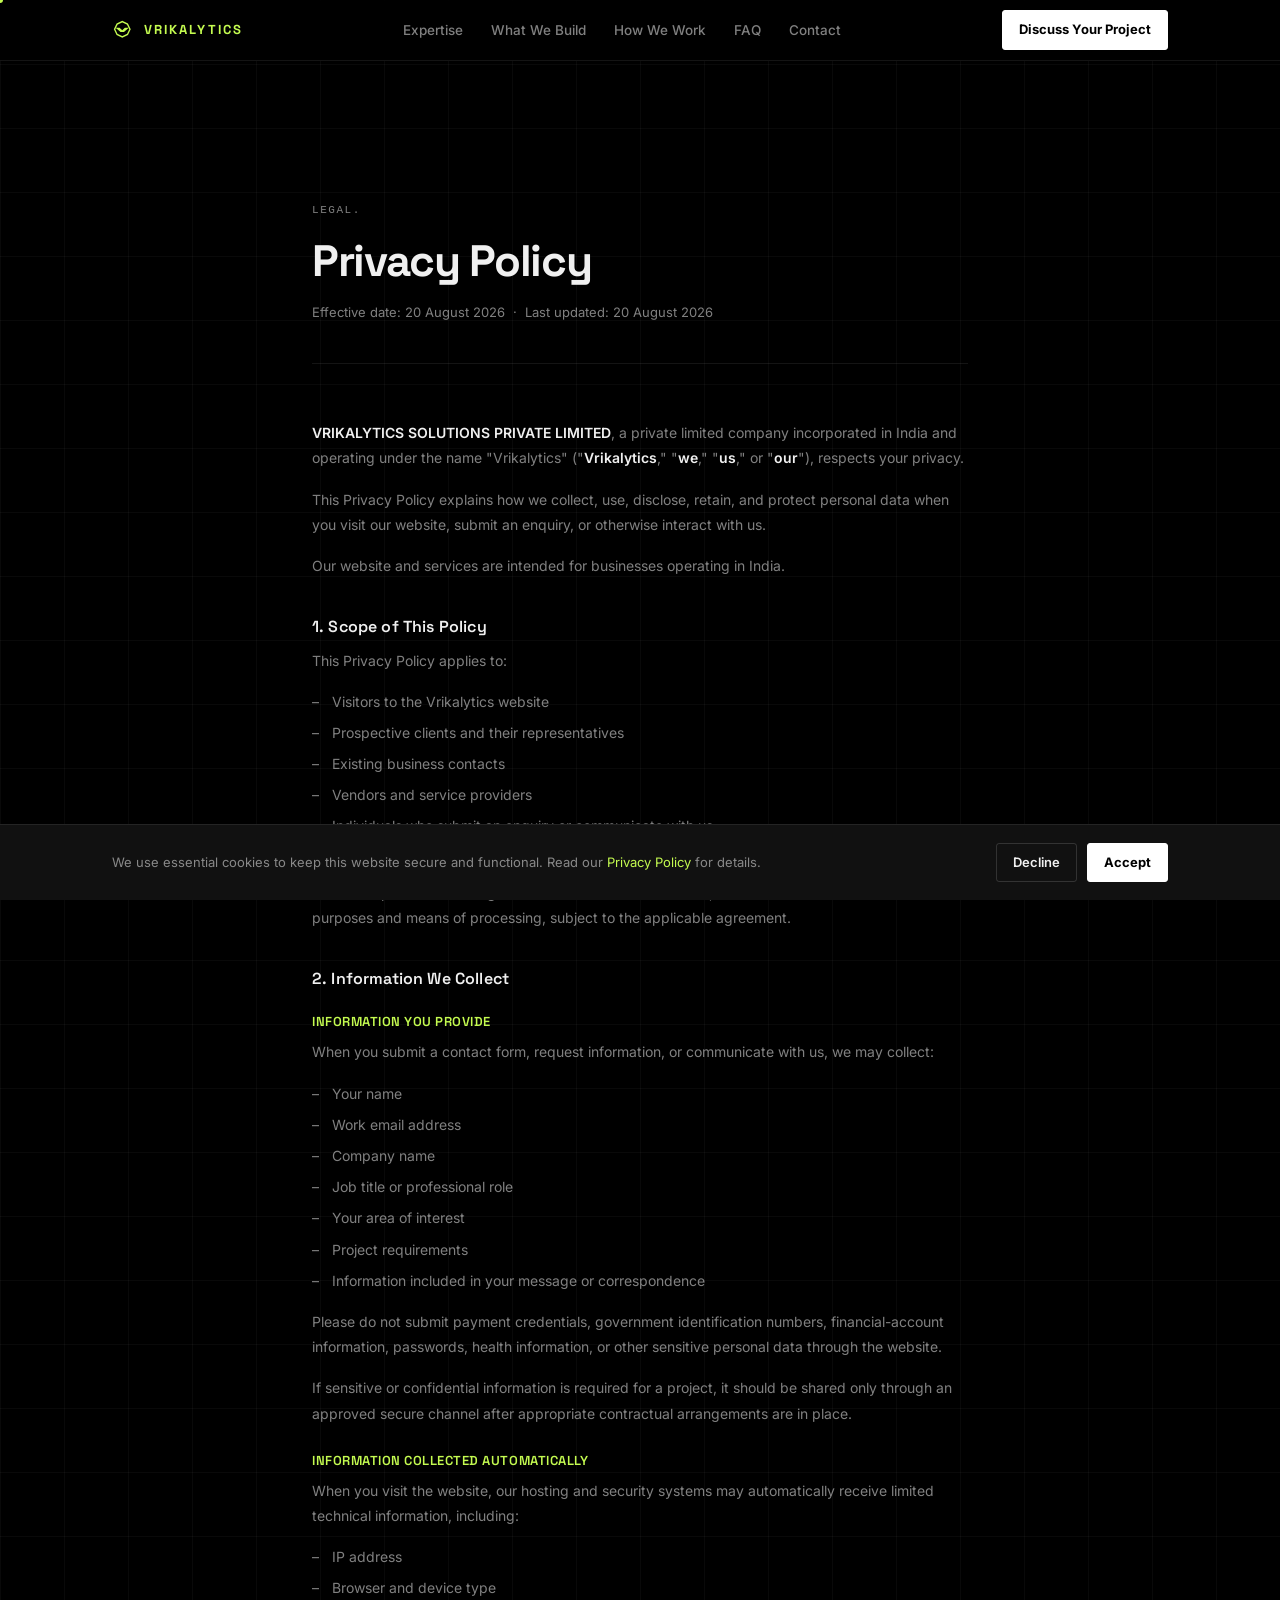
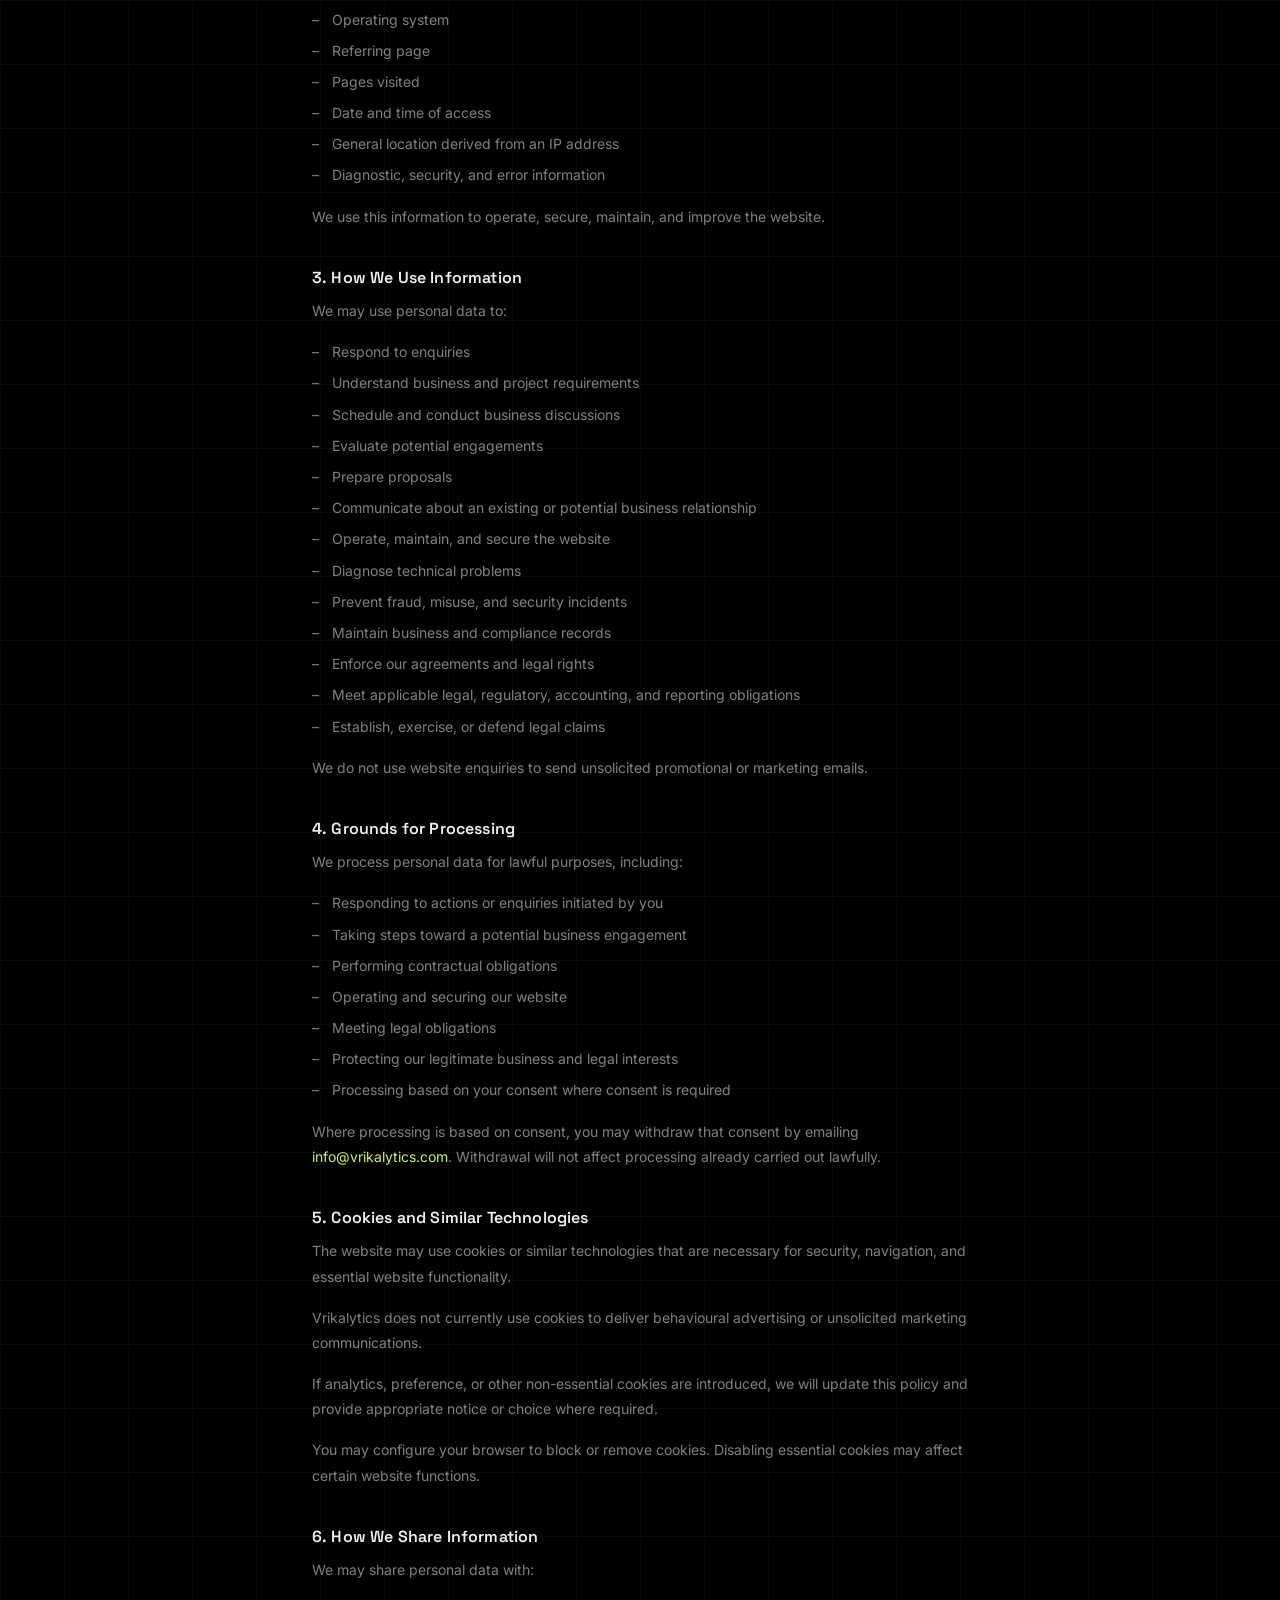
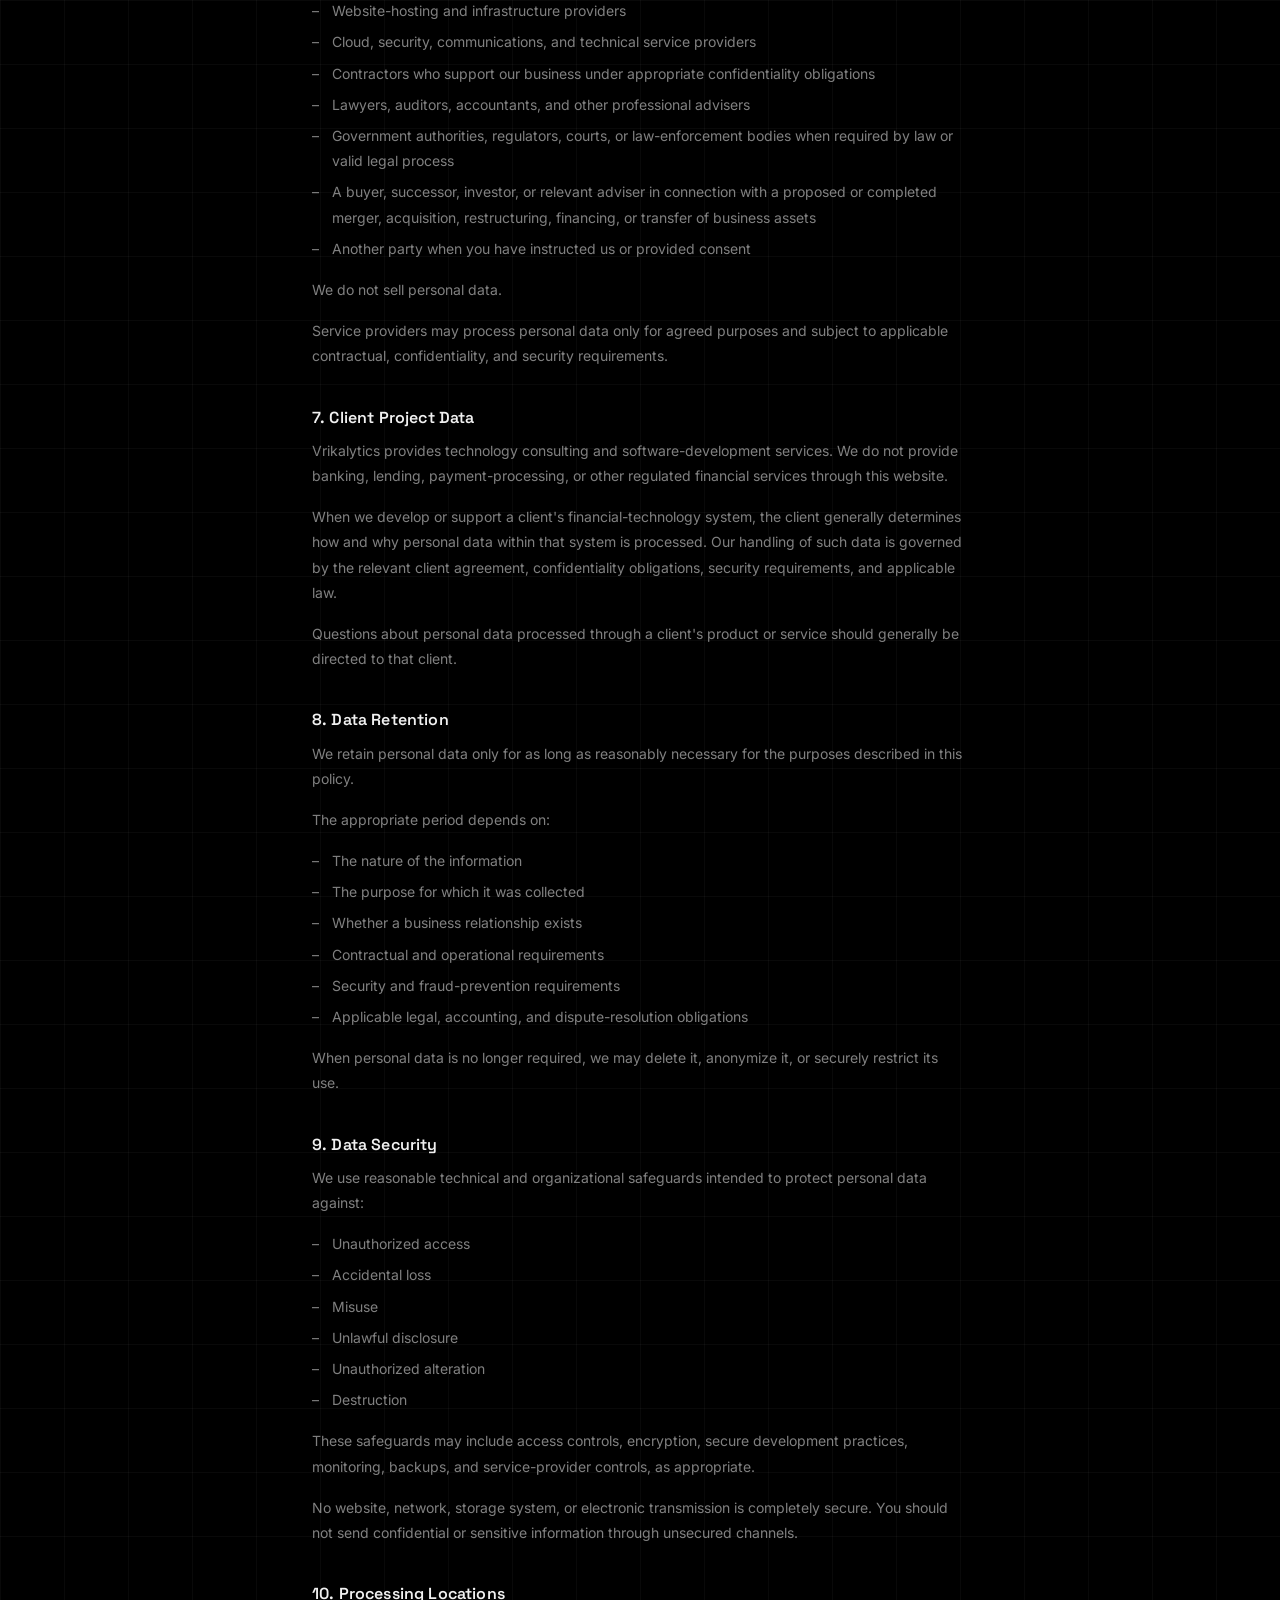
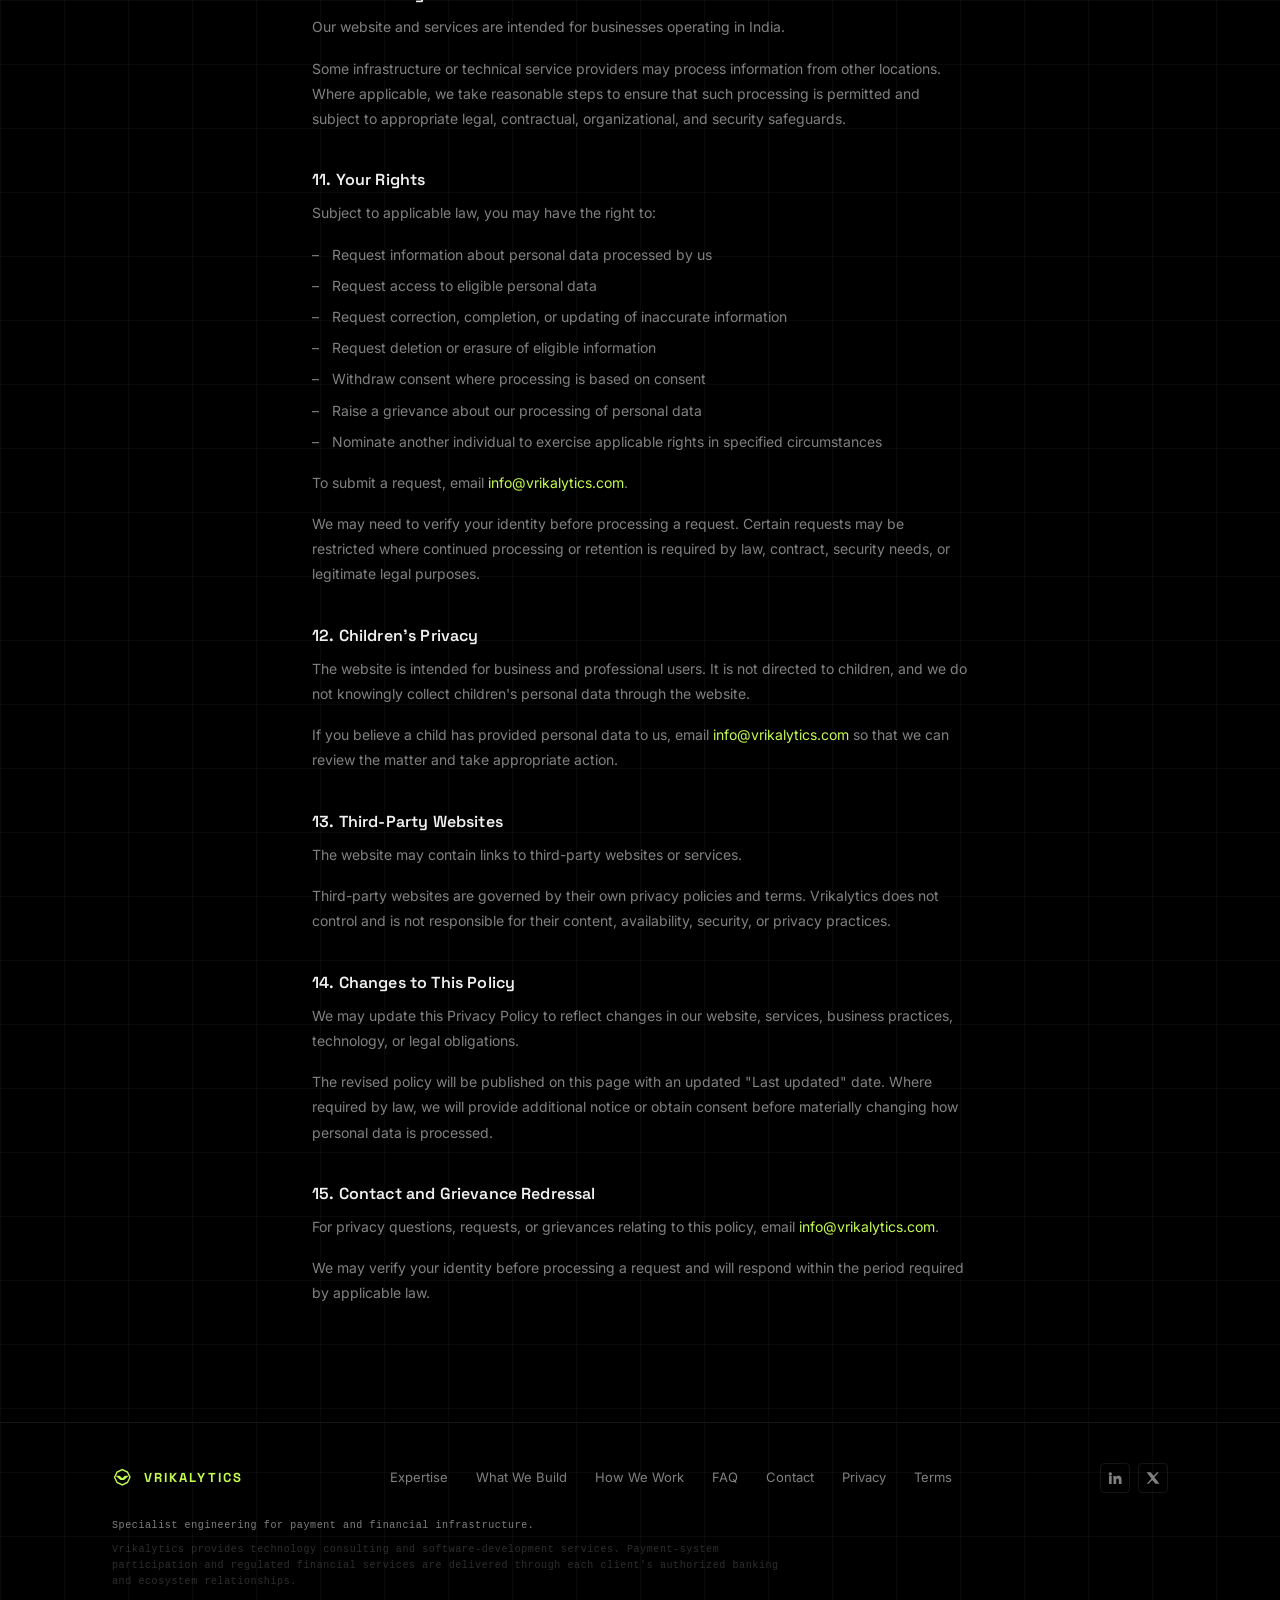
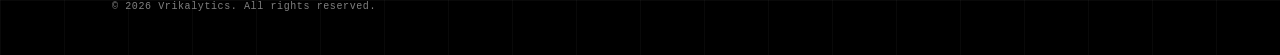
<file: privacy.html>
<!DOCTYPE html>
<html lang="en">
<head>
  <meta charset="UTF-8" />
  <meta name="viewport" content="width=device-width, initial-scale=1.0" />
  <title>Privacy Policy — Vrikalytics</title>
  <meta name="description" content="Privacy Policy for Vrikalytics — how we collect, use, disclose, and protect personal data." />
  <link rel="canonical" href="https://vrikalytics.com/privacy.html" />
  <link rel="preconnect" href="https://fonts.googleapis.com">
  <link rel="preconnect" href="https://fonts.gstatic.com" crossorigin>
  <link href="https://fonts.googleapis.com/css2?family=Inter:wght@400;500;600&family=Space+Grotesk:wght@600;700&display=swap" rel="stylesheet">
  <link rel="icon" type="image/svg+xml" href="assets/favicon.svg" />
  <link rel="stylesheet" href="css/styles.css" />
</head>
<body>

  <!-- Scroll progress -->
  <div class="scroll-progress" id="scrollProgress" aria-hidden="true"></div>

  <!-- Navbar -->
  <header class="navbar is-scrolled" id="navbar">
    <div class="container navbar__inner">
      <a href="index.html" class="navbar__logo">
        <svg class="navbar__mark" viewBox="10 10 12 12" fill="none" xmlns="http://www.w3.org/2000/svg" aria-hidden="true"><path d="M18.4404 12.7734L19.8037 15.6074L18.4404 18.4404L15.6074 19.8037L12.7734 18.4404L11.4102 15.6074L12.7734 12.7734L15.6074 11.4102L18.4404 12.7734Z" stroke="#C4FB50" stroke-width="0.74"/><path d="M16.2533 17.0631L16.2513 17.0631L14.9591 17.0628C14.8815 17.0641 14.783 17.0732 14.7003 17.0622L14.6964 17.0622L14.6964 17.0612C14.6526 17.0533 14.6151 17.0396 14.5854 17.024L14.5183 16.9792L14.5163 16.9773L12.115 14.9167L11.9208 14.75L12.1767 14.7497L13.8498 14.7496C13.8695 14.7493 13.8909 14.7487 13.9123 14.7486C14.0213 14.7482 14.1573 14.7644 14.2636 14.8493L14.2695 14.8541L15.5926 16.0816L16.8744 14.8553L16.8782 14.8514C16.9759 14.768 17.1029 14.7493 17.2057 14.7493L17.2926 14.7498L18.9657 14.7498L19.2167 14.7496L19.028 14.9158L16.6913 16.9758L16.6904 16.9768C16.6531 17.0086 16.5896 17.0449 16.5013 17.0619L16.5003 17.062C16.4564 17.0701 16.4114 17.0687 16.3725 17.067C16.3306 17.0651 16.2941 17.0624 16.2533 17.0631Z" fill="#C4FB50"/></svg>
        Vrikalytics
      </a>

      <nav class="navbar__nav" id="navMenu">
        <a href="index.html#expertise">Expertise</a>
        <a href="index.html#capabilities">What We Build</a>
        <a href="index.html#approach">How We Work</a>
        <a href="index.html#faq">FAQ</a>
        <a href="index.html#contact">Contact</a>
      </nav>

      <div class="navbar__actions">
        <a href="index.html#contact" class="btn btn--primary btn--sm">Discuss Your Project</a>
        <button class="navbar__toggle" id="navToggle" aria-label="Toggle menu" aria-expanded="false">
          <span></span><span></span><span></span>
        </button>
      </div>
    </div>
  </header>

  <main>
    <section class="legal">
      <div class="container legal__inner">
        <header class="legal__header">
          <p class="section-label">Legal.</p>
          <h1>Privacy Policy</h1>
          <p class="legal__meta">Effective date: 20 August 2026 &nbsp;·&nbsp; Last updated: 20 August 2026</p>
        </header>

        <div class="legal__body">

          <p><strong>VRIKALYTICS SOLUTIONS PRIVATE LIMITED</strong>, a private limited company incorporated in India and operating under the name "Vrikalytics" ("<strong>Vrikalytics</strong>," "<strong>we</strong>," "<strong>us</strong>," or "<strong>our</strong>"), respects your privacy.</p>
          <p>This Privacy Policy explains how we collect, use, disclose, retain, and protect personal data when you visit our website, submit an enquiry, or otherwise interact with us.</p>
          <p>Our website and services are intended for businesses operating in India.</p>

          <h2>1. Scope of This Policy</h2>
          <p>This Privacy Policy applies to:</p>
          <ul>
            <li>Visitors to the Vrikalytics website</li>
            <li>Prospective clients and their representatives</li>
            <li>Existing business contacts</li>
            <li>Vendors and service providers</li>
            <li>Individuals who submit an enquiry or communicate with us</li>
          </ul>
          <p>This policy does not govern personal data that Vrikalytics processes solely on behalf of a client under a separate service agreement. In those circumstances, the relevant client determines the purposes and means of processing, subject to the applicable agreement.</p>

          <h2>2. Information We Collect</h2>

          <h3>Information you provide</h3>
          <p>When you submit a contact form, request information, or communicate with us, we may collect:</p>
          <ul>
            <li>Your name</li>
            <li>Work email address</li>
            <li>Company name</li>
            <li>Job title or professional role</li>
            <li>Your area of interest</li>
            <li>Project requirements</li>
            <li>Information included in your message or correspondence</li>
          </ul>
          <p>Please do not submit payment credentials, government identification numbers, financial-account information, passwords, health information, or other sensitive personal data through the website.</p>
          <p>If sensitive or confidential information is required for a project, it should be shared only through an approved secure channel after appropriate contractual arrangements are in place.</p>

          <h3>Information collected automatically</h3>
          <p>When you visit the website, our hosting and security systems may automatically receive limited technical information, including:</p>
          <ul>
            <li>IP address</li>
            <li>Browser and device type</li>
            <li>Operating system</li>
            <li>Referring page</li>
            <li>Pages visited</li>
            <li>Date and time of access</li>
            <li>General location derived from an IP address</li>
            <li>Diagnostic, security, and error information</li>
          </ul>
          <p>We use this information to operate, secure, maintain, and improve the website.</p>

          <h2>3. How We Use Information</h2>
          <p>We may use personal data to:</p>
          <ul>
            <li>Respond to enquiries</li>
            <li>Understand business and project requirements</li>
            <li>Schedule and conduct business discussions</li>
            <li>Evaluate potential engagements</li>
            <li>Prepare proposals</li>
            <li>Communicate about an existing or potential business relationship</li>
            <li>Operate, maintain, and secure the website</li>
            <li>Diagnose technical problems</li>
            <li>Prevent fraud, misuse, and security incidents</li>
            <li>Maintain business and compliance records</li>
            <li>Enforce our agreements and legal rights</li>
            <li>Meet applicable legal, regulatory, accounting, and reporting obligations</li>
            <li>Establish, exercise, or defend legal claims</li>
          </ul>
          <p>We do not use website enquiries to send unsolicited promotional or marketing emails.</p>

          <h2>4. Grounds for Processing</h2>
          <p>We process personal data for lawful purposes, including:</p>
          <ul>
            <li>Responding to actions or enquiries initiated by you</li>
            <li>Taking steps toward a potential business engagement</li>
            <li>Performing contractual obligations</li>
            <li>Operating and securing our website</li>
            <li>Meeting legal obligations</li>
            <li>Protecting our legitimate business and legal interests</li>
            <li>Processing based on your consent where consent is required</li>
          </ul>
          <p>Where processing is based on consent, you may withdraw that consent by emailing <a href="mailto:info@vrikalytics.com">info@vrikalytics.com</a>. Withdrawal will not affect processing already carried out lawfully.</p>

          <h2>5. Cookies and Similar Technologies</h2>
          <p>The website may use cookies or similar technologies that are necessary for security, navigation, and essential website functionality.</p>
          <p>Vrikalytics does not currently use cookies to deliver behavioural advertising or unsolicited marketing communications.</p>
          <p>If analytics, preference, or other non-essential cookies are introduced, we will update this policy and provide appropriate notice or choice where required.</p>
          <p>You may configure your browser to block or remove cookies. Disabling essential cookies may affect certain website functions.</p>

          <h2>6. How We Share Information</h2>
          <p>We may share personal data with:</p>
          <ul>
            <li>Website-hosting and infrastructure providers</li>
            <li>Cloud, security, communications, and technical service providers</li>
            <li>Contractors who support our business under appropriate confidentiality obligations</li>
            <li>Lawyers, auditors, accountants, and other professional advisers</li>
            <li>Government authorities, regulators, courts, or law-enforcement bodies when required by law or valid legal process</li>
            <li>A buyer, successor, investor, or relevant adviser in connection with a proposed or completed merger, acquisition, restructuring, financing, or transfer of business assets</li>
            <li>Another party when you have instructed us or provided consent</li>
          </ul>
          <p>We do not sell personal data.</p>
          <p>Service providers may process personal data only for agreed purposes and subject to applicable contractual, confidentiality, and security requirements.</p>

          <h2>7. Client Project Data</h2>
          <p>Vrikalytics provides technology consulting and software-development services. We do not provide banking, lending, payment-processing, or other regulated financial services through this website.</p>
          <p>When we develop or support a client's financial-technology system, the client generally determines how and why personal data within that system is processed. Our handling of such data is governed by the relevant client agreement, confidentiality obligations, security requirements, and applicable law.</p>
          <p>Questions about personal data processed through a client's product or service should generally be directed to that client.</p>

          <h2>8. Data Retention</h2>
          <p>We retain personal data only for as long as reasonably necessary for the purposes described in this policy.</p>
          <p>The appropriate period depends on:</p>
          <ul>
            <li>The nature of the information</li>
            <li>The purpose for which it was collected</li>
            <li>Whether a business relationship exists</li>
            <li>Contractual and operational requirements</li>
            <li>Security and fraud-prevention requirements</li>
            <li>Applicable legal, accounting, and dispute-resolution obligations</li>
          </ul>
          <p>When personal data is no longer required, we may delete it, anonymize it, or securely restrict its use.</p>

          <h2>9. Data Security</h2>
          <p>We use reasonable technical and organizational safeguards intended to protect personal data against:</p>
          <ul>
            <li>Unauthorized access</li>
            <li>Accidental loss</li>
            <li>Misuse</li>
            <li>Unlawful disclosure</li>
            <li>Unauthorized alteration</li>
            <li>Destruction</li>
          </ul>
          <p>These safeguards may include access controls, encryption, secure development practices, monitoring, backups, and service-provider controls, as appropriate.</p>
          <p>No website, network, storage system, or electronic transmission is completely secure. You should not send confidential or sensitive information through unsecured channels.</p>

          <h2>10. Processing Locations</h2>
          <p>Our website and services are intended for businesses operating in India.</p>
          <p>Some infrastructure or technical service providers may process information from other locations. Where applicable, we take reasonable steps to ensure that such processing is permitted and subject to appropriate legal, contractual, organizational, and security safeguards.</p>

          <h2>11. Your Rights</h2>
          <p>Subject to applicable law, you may have the right to:</p>
          <ul>
            <li>Request information about personal data processed by us</li>
            <li>Request access to eligible personal data</li>
            <li>Request correction, completion, or updating of inaccurate information</li>
            <li>Request deletion or erasure of eligible information</li>
            <li>Withdraw consent where processing is based on consent</li>
            <li>Raise a grievance about our processing of personal data</li>
            <li>Nominate another individual to exercise applicable rights in specified circumstances</li>
          </ul>
          <p>To submit a request, email <a href="mailto:info@vrikalytics.com">info@vrikalytics.com</a>.</p>
          <p>We may need to verify your identity before processing a request. Certain requests may be restricted where continued processing or retention is required by law, contract, security needs, or legitimate legal purposes.</p>

          <h2>12. Children's Privacy</h2>
          <p>The website is intended for business and professional users. It is not directed to children, and we do not knowingly collect children's personal data through the website.</p>
          <p>If you believe a child has provided personal data to us, email <a href="mailto:info@vrikalytics.com">info@vrikalytics.com</a> so that we can review the matter and take appropriate action.</p>

          <h2>13. Third-Party Websites</h2>
          <p>The website may contain links to third-party websites or services.</p>
          <p>Third-party websites are governed by their own privacy policies and terms. Vrikalytics does not control and is not responsible for their content, availability, security, or privacy practices.</p>

          <h2>14. Changes to This Policy</h2>
          <p>We may update this Privacy Policy to reflect changes in our website, services, business practices, technology, or legal obligations.</p>
          <p>The revised policy will be published on this page with an updated "Last updated" date. Where required by law, we will provide additional notice or obtain consent before materially changing how personal data is processed.</p>

          <h2>15. Contact and Grievance Redressal</h2>
          <p>For privacy questions, requests, or grievances relating to this policy, email <a href="mailto:info@vrikalytics.com">info@vrikalytics.com</a>.</p>
          <p>We may verify your identity before processing a request and will respond within the period required by applicable law.</p>

        </div>
      </div>
    </section>
  </main>

  <!-- Footer -->
  <footer class="footer">
    <div class="container footer__inner">
      <a href="index.html" class="navbar__logo">
        <svg class="navbar__mark" viewBox="10 10 12 12" fill="none" xmlns="http://www.w3.org/2000/svg" aria-hidden="true"><path d="M18.4404 12.7734L19.8037 15.6074L18.4404 18.4404L15.6074 19.8037L12.7734 18.4404L11.4102 15.6074L12.7734 12.7734L15.6074 11.4102L18.4404 12.7734Z" stroke="#C4FB50" stroke-width="0.74"/><path d="M16.2533 17.0631L16.2513 17.0631L14.9591 17.0628C14.8815 17.0641 14.783 17.0732 14.7003 17.0622L14.6964 17.0622L14.6964 17.0612C14.6526 17.0533 14.6151 17.0396 14.5854 17.024L14.5183 16.9792L14.5163 16.9773L12.115 14.9167L11.9208 14.75L12.1767 14.7497L13.8498 14.7496C13.8695 14.7493 13.8909 14.7487 13.9123 14.7486C14.0213 14.7482 14.1573 14.7644 14.2636 14.8493L14.2695 14.8541L15.5926 16.0816L16.8744 14.8553L16.8782 14.8514C16.9759 14.768 17.1029 14.7493 17.2057 14.7493L17.2926 14.7498L18.9657 14.7498L19.2167 14.7496L19.028 14.9158L16.6913 16.9758L16.6904 16.9768C16.6531 17.0086 16.5896 17.0449 16.5013 17.0619L16.5003 17.062C16.4564 17.0701 16.4114 17.0687 16.3725 17.067C16.3306 17.0651 16.2941 17.0624 16.2533 17.0631Z" fill="#C4FB50"/></svg>
        Vrikalytics
      </a>
      <nav class="footer__links">
        <a href="index.html#expertise">Expertise</a>
        <a href="index.html#capabilities">What We Build</a>
        <a href="index.html#approach">How We Work</a>
        <a href="index.html#faq">FAQ</a>
        <a href="index.html#contact">Contact</a>
        <a href="privacy.html">Privacy</a>
        <a href="terms.html">Terms</a>
      </nav>
      <div class="footer__social">
        <a href="#" aria-label="LinkedIn">
          <svg width="16" height="16" viewBox="0 0 24 24" fill="currentColor"><path d="M4.98 3.5a2.5 2.5 0 1 1 0 5 2.5 2.5 0 0 1 0-5zM3 9h4v12H3zM9.5 9h3.8v1.7h.1c.5-1 1.8-2 3.7-2 4 0 4.7 2.6 4.7 6V21h-4v-5.3c0-1.3 0-3-1.9-3s-2.1 1.4-2.1 2.9V21h-4z"/></svg>
        </a>
        <a href="#" aria-label="Twitter / X">
          <svg width="14" height="14" viewBox="0 0 24 24" fill="currentColor"><path d="M18.9 2H22l-7.6 8.7L23 22h-6.9l-5.4-6.6L4.4 22H1.3l8.1-9.3L1 2h7.1l4.9 6z"/></svg>
        </a>
      </div>
    </div>
    <div class="container footer__bottom">
      <p>Specialist engineering for payment and financial infrastructure.</p>
      <p class="footer__disclaimer">Vrikalytics provides technology consulting and software-development services. Payment-system participation and regulated financial services are delivered through each client's authorized banking and ecosystem relationships.</p>
      <p>&copy; <span id="year"></span> Vrikalytics. All rights reserved.</p>
    </div>
  </footer>

  <!-- Custom cursor -->
  <div id="cursor" aria-hidden="true">
    <div class="cursor__dot"></div>
    <div class="cursor__ring"></div>
  </div>

  <!-- Cookie consent banner -->
  <div class="cookie-banner" id="cookieBanner" role="region" aria-label="Cookie consent" aria-live="polite">
    <div class="container cookie-banner__inner">
      <p class="cookie-banner__text">We use essential cookies to keep this website secure and functional. Read our <a href="privacy.html">Privacy Policy</a> for details.</p>
      <div class="cookie-banner__actions">
        <button class="btn btn--ghost btn--sm" id="cookieDecline">Decline</button>
        <button class="btn btn--primary btn--sm" id="cookieAccept">Accept</button>
      </div>
    </div>
  </div>

  <script src="js/main.js"></script>
</body>
</html>
</file>
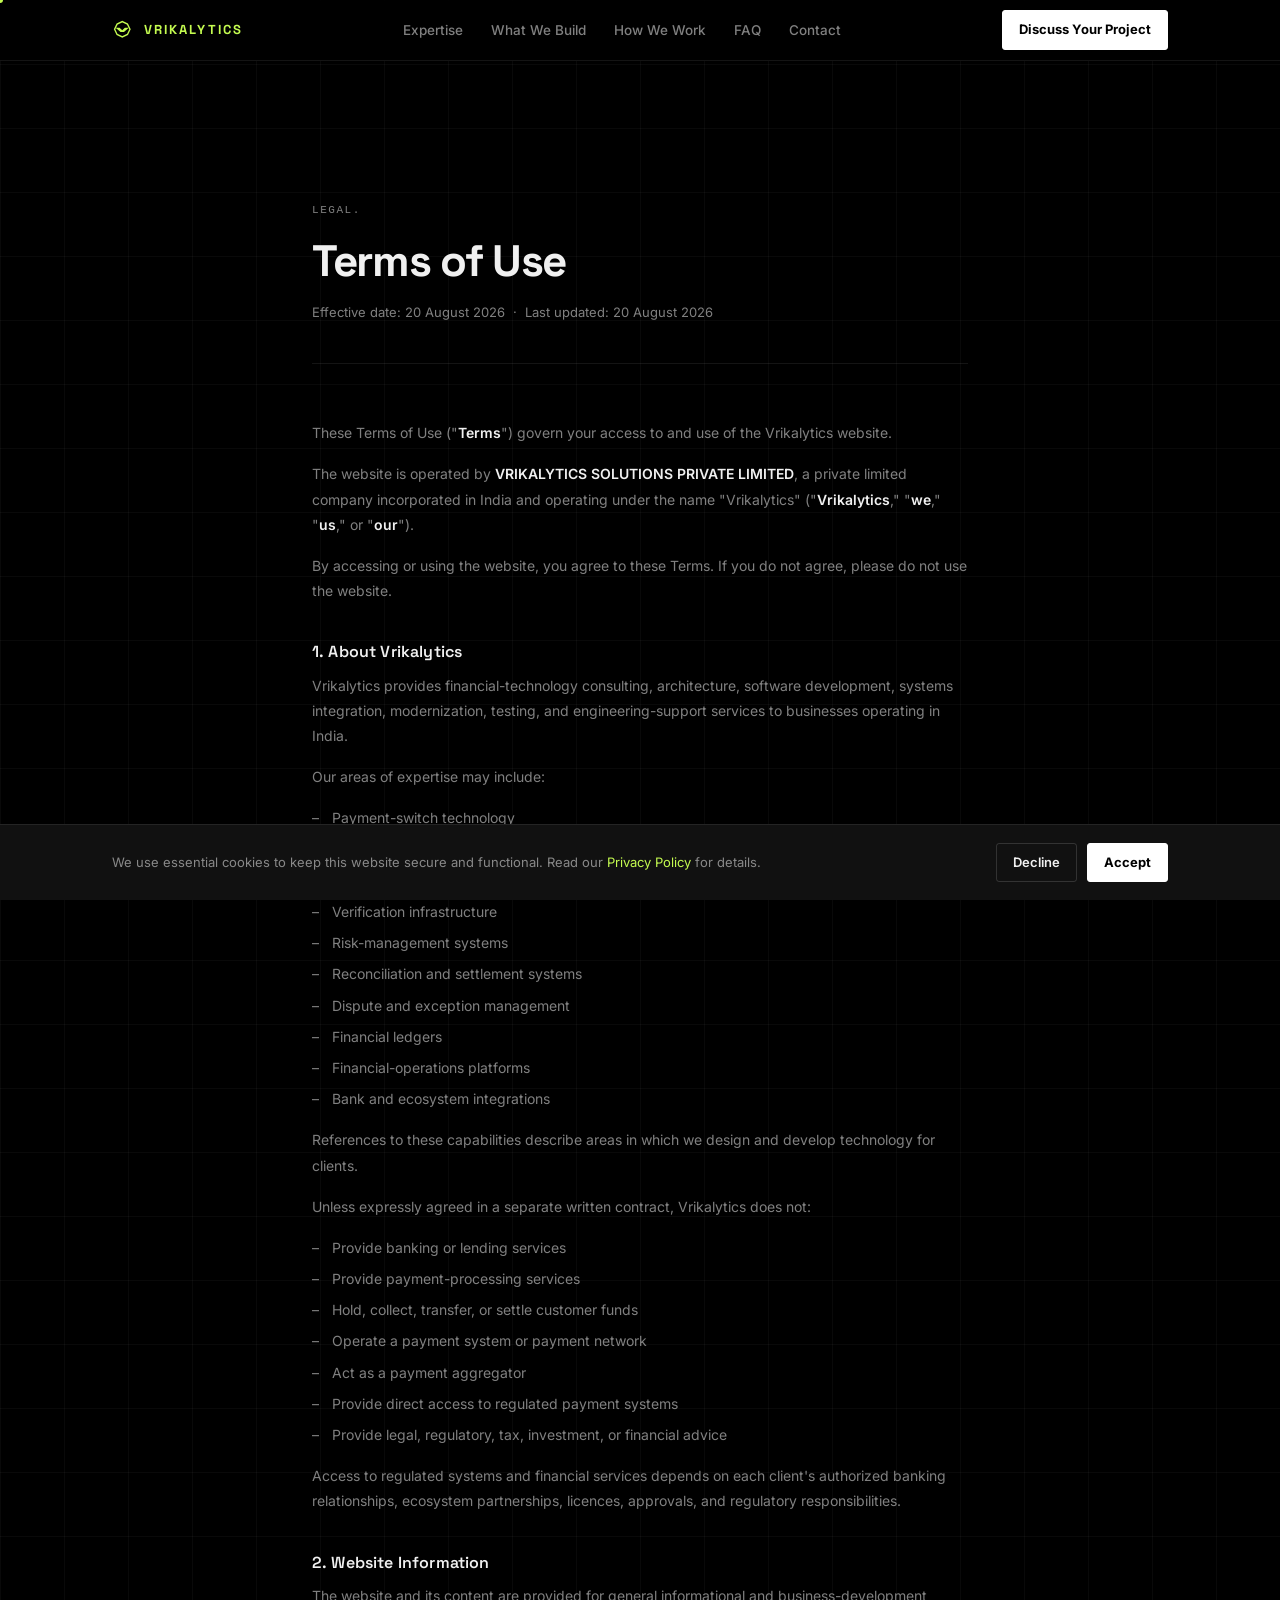
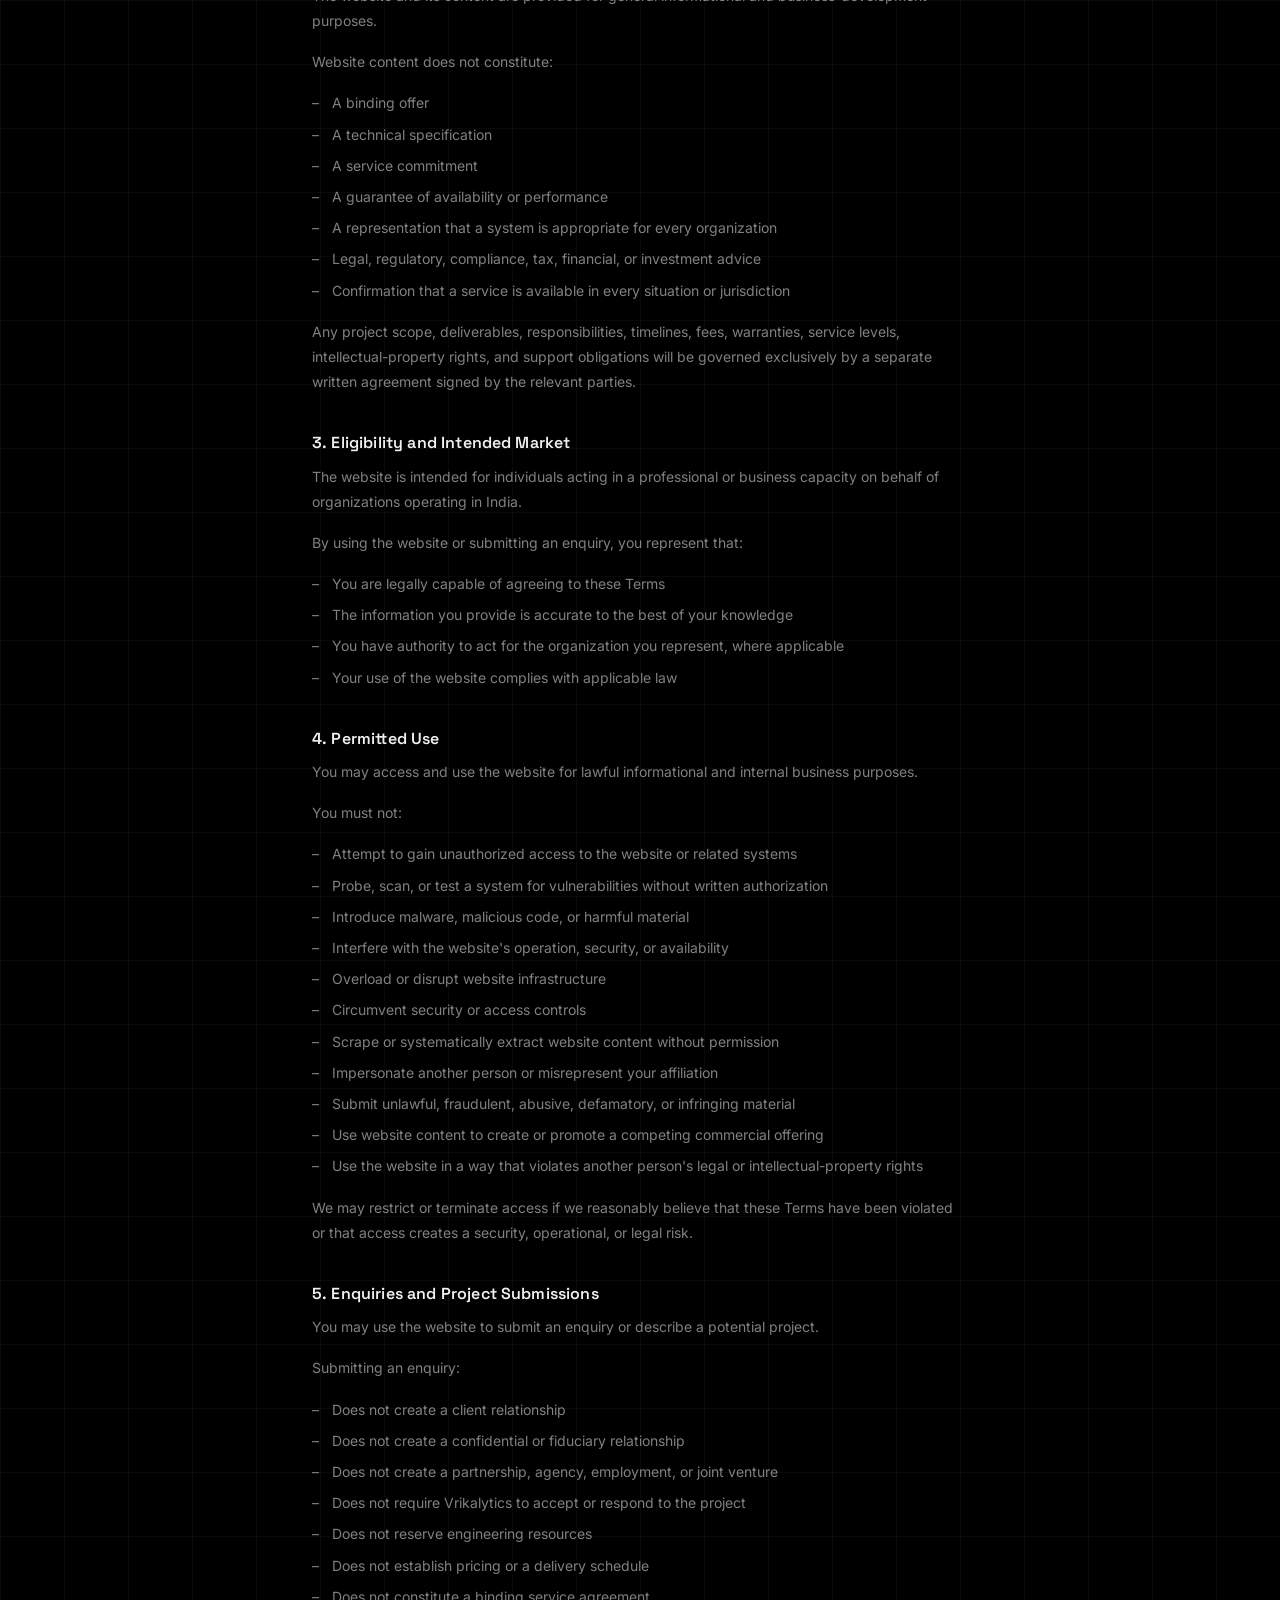
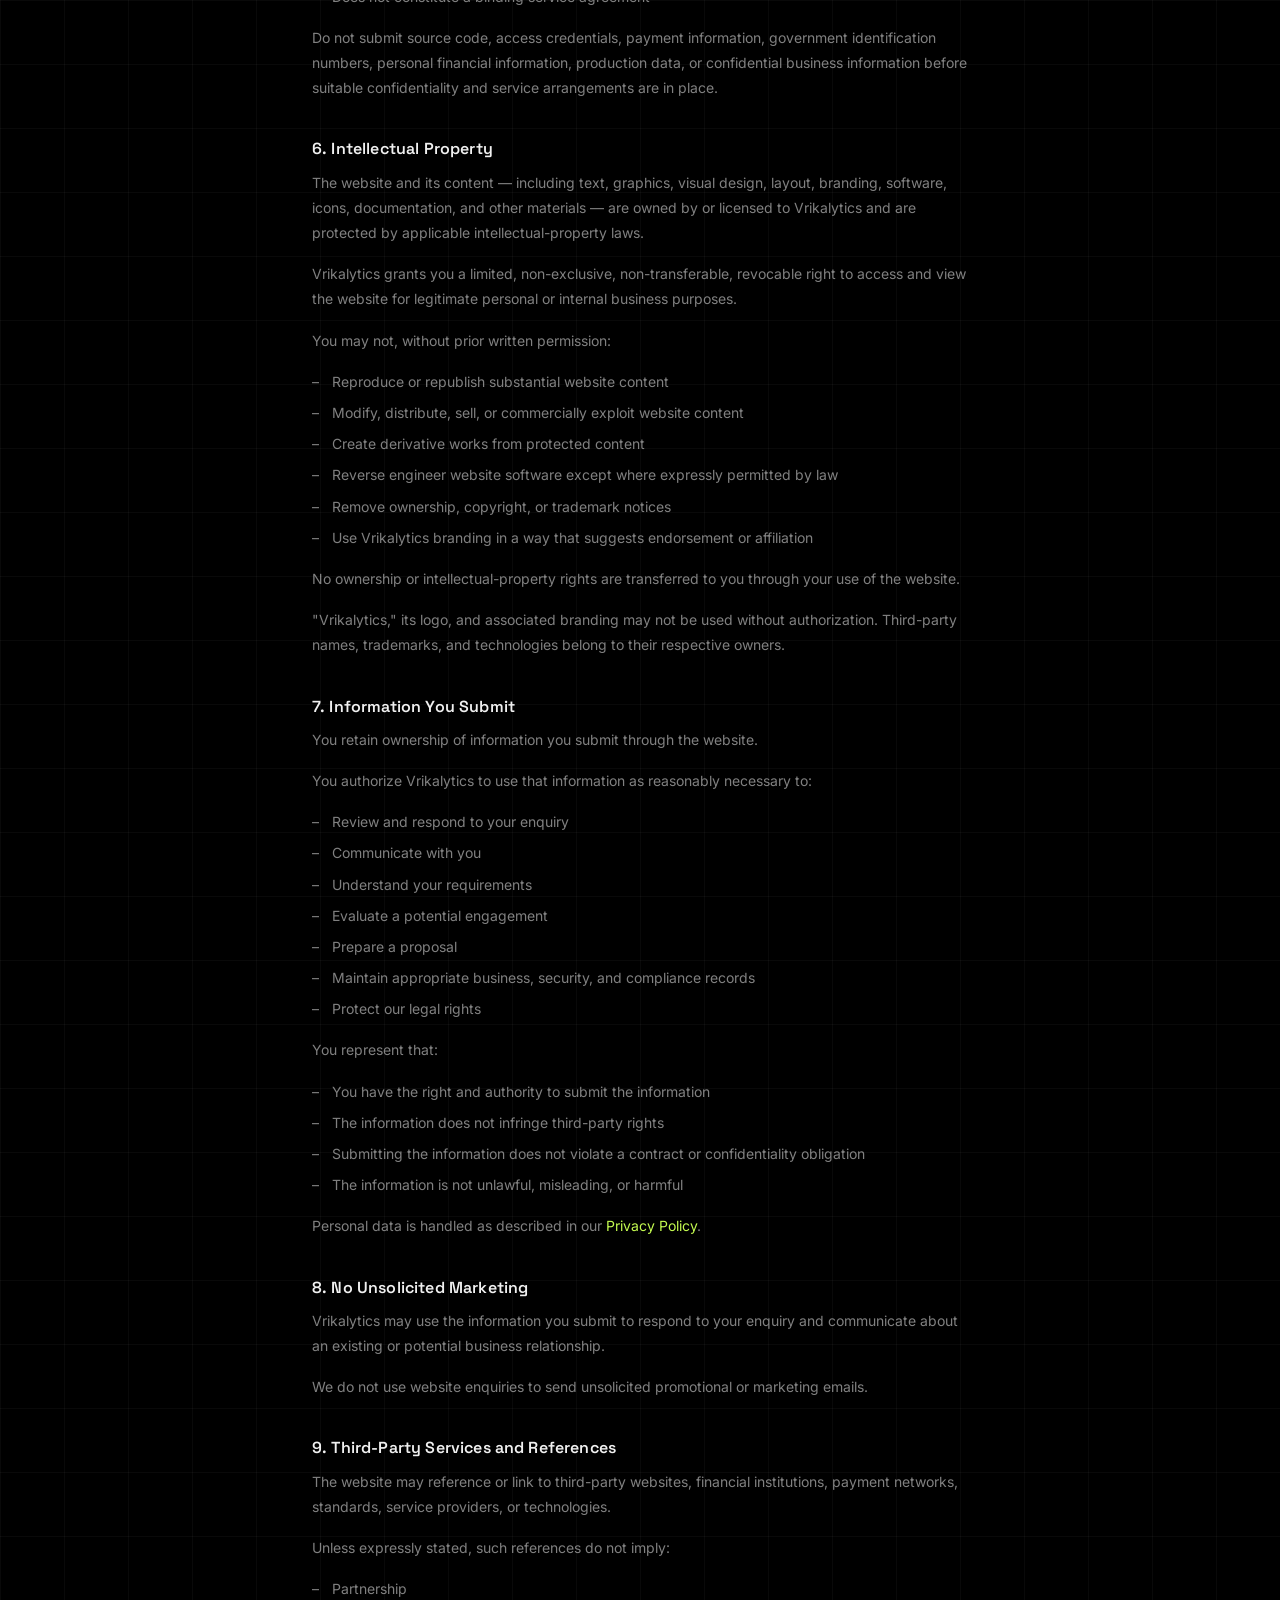
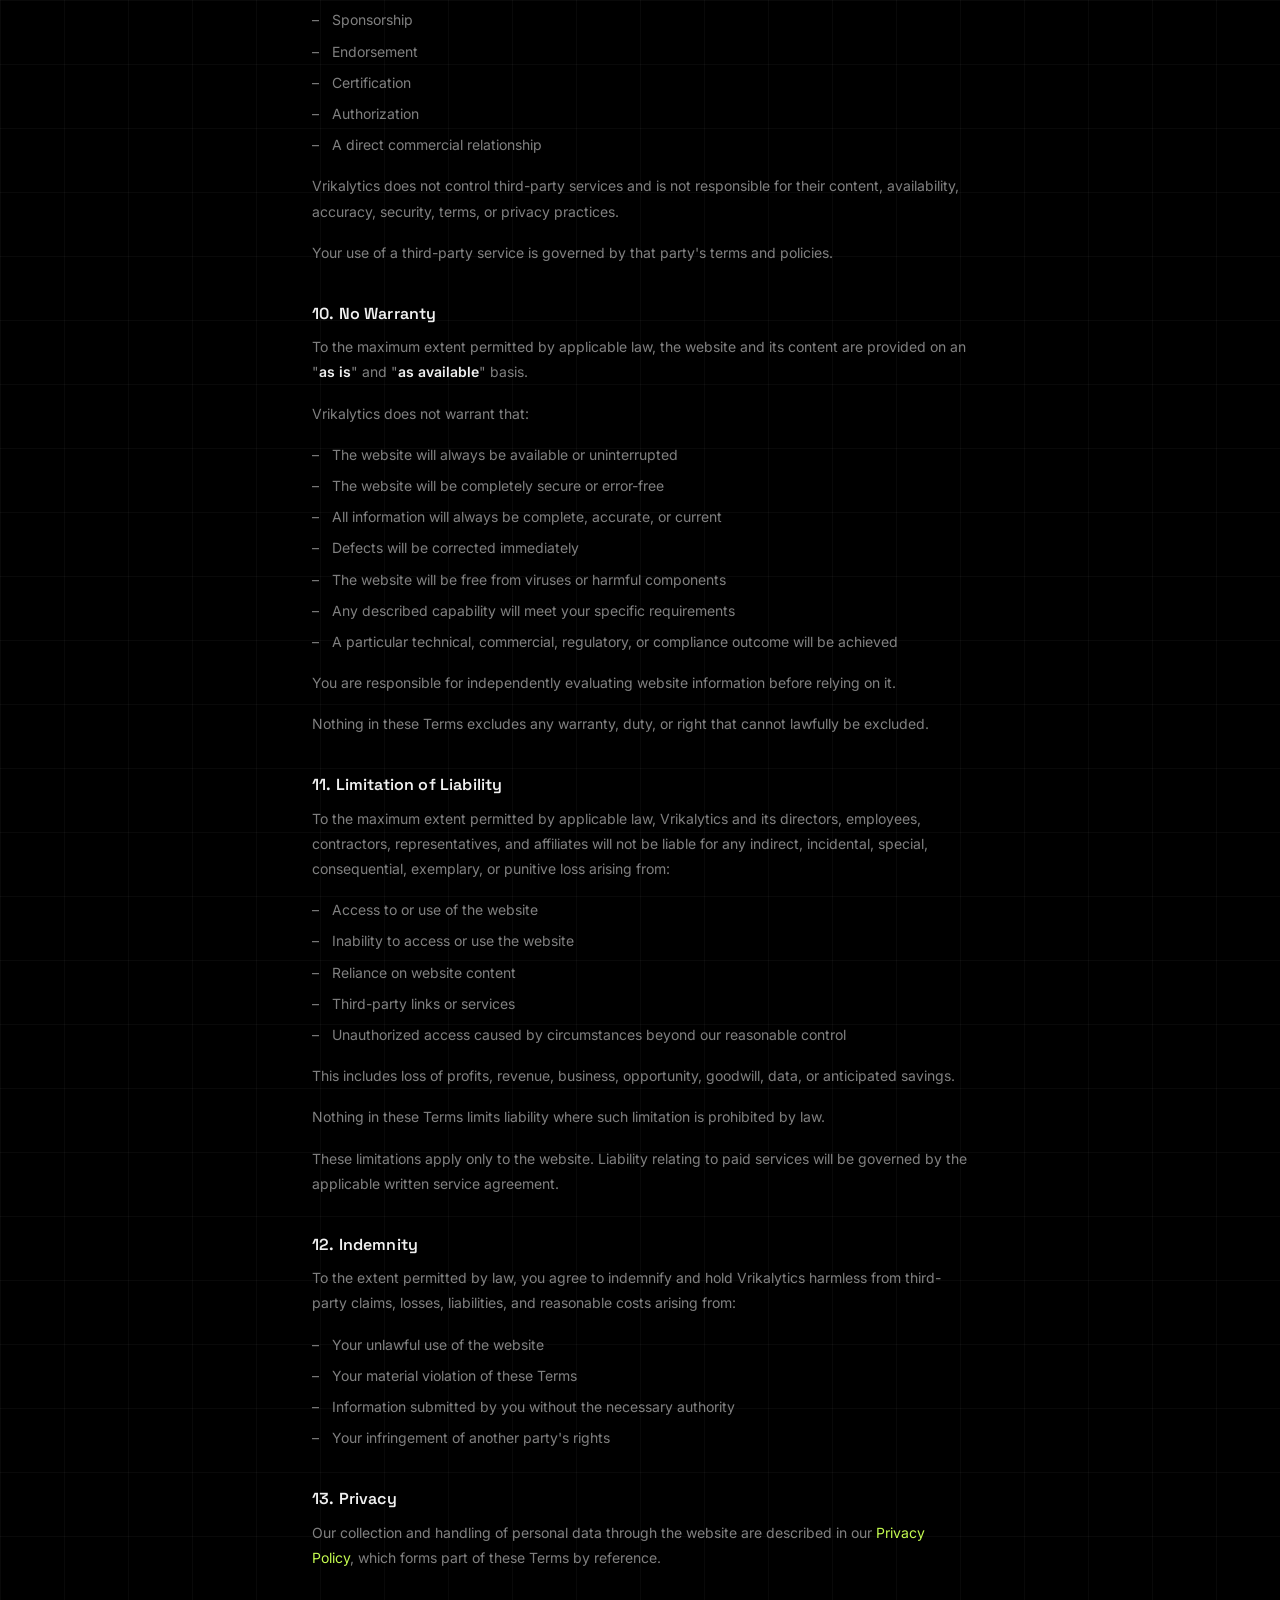
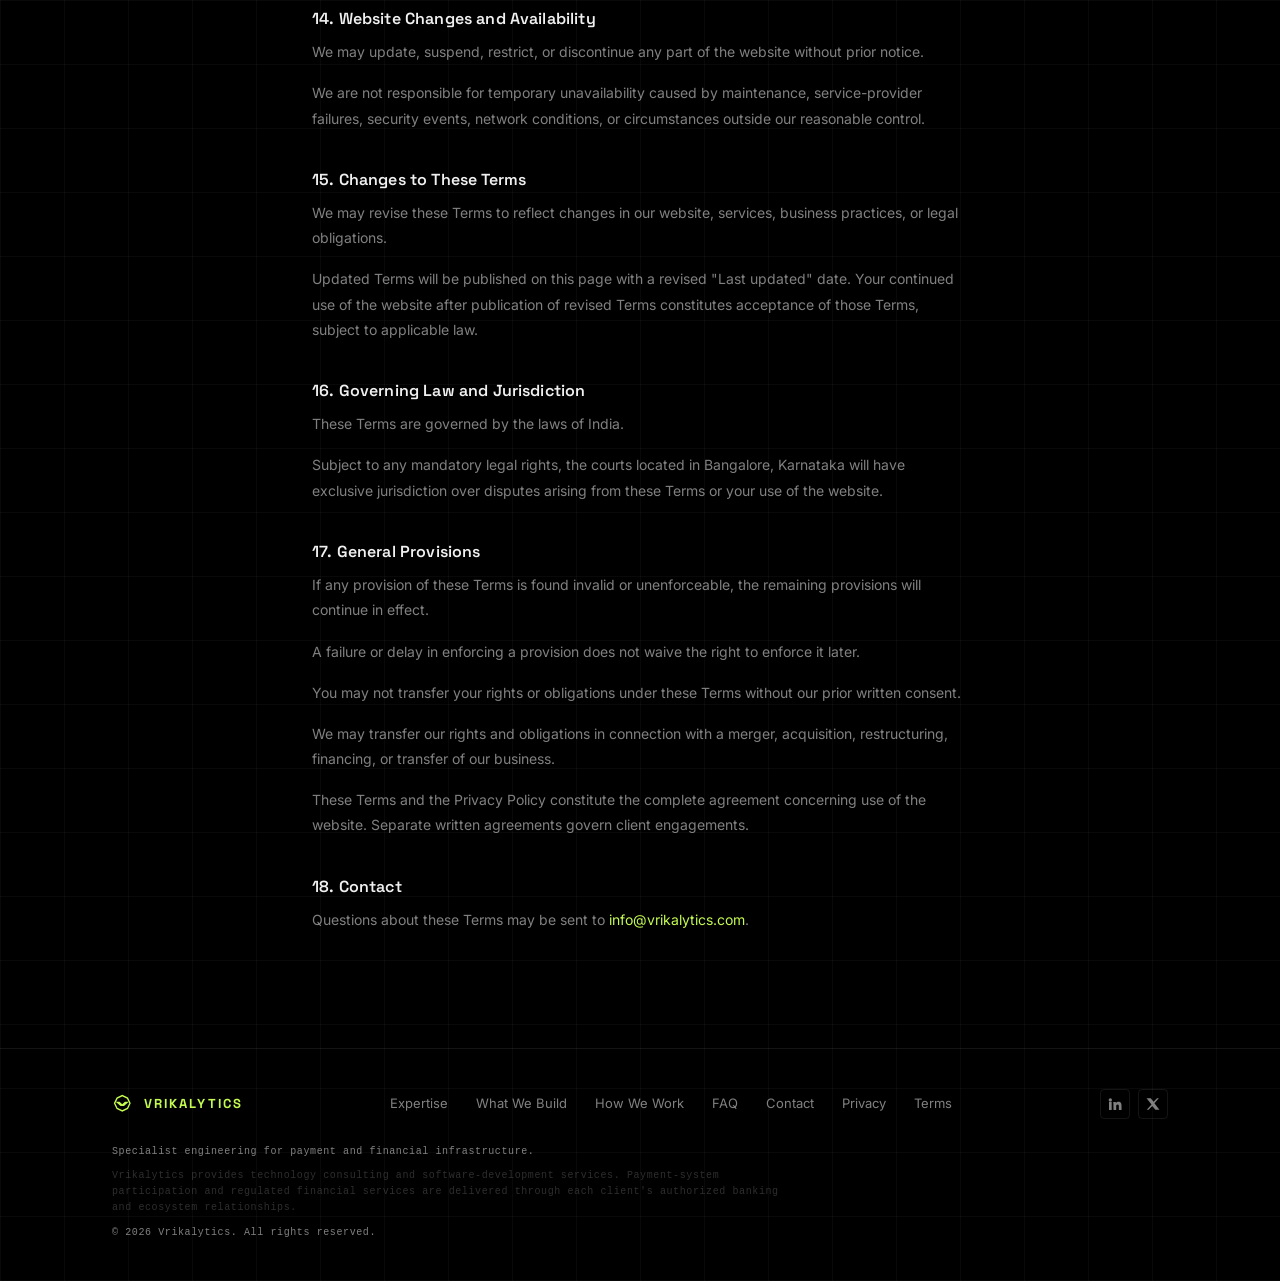
<file: terms.html>
<!DOCTYPE html>
<html lang="en">
<head>
  <meta charset="UTF-8" />
  <meta name="viewport" content="width=device-width, initial-scale=1.0" />
  <title>Terms of Use — Vrikalytics</title>
  <meta name="description" content="Terms of Use governing access to and use of the Vrikalytics website." />
  <link rel="canonical" href="https://vrikalytics.com/terms.html" />
  <link rel="preconnect" href="https://fonts.googleapis.com">
  <link rel="preconnect" href="https://fonts.gstatic.com" crossorigin>
  <link href="https://fonts.googleapis.com/css2?family=Inter:wght@400;500;600&family=Space+Grotesk:wght@600;700&display=swap" rel="stylesheet">
  <link rel="icon" type="image/svg+xml" href="assets/favicon.svg" />
  <link rel="stylesheet" href="css/styles.css" />
</head>
<body>

  <!-- Scroll progress -->
  <div class="scroll-progress" id="scrollProgress" aria-hidden="true"></div>

  <!-- Navbar -->
  <header class="navbar is-scrolled" id="navbar">
    <div class="container navbar__inner">
      <a href="index.html" class="navbar__logo">
        <svg class="navbar__mark" viewBox="10 10 12 12" fill="none" xmlns="http://www.w3.org/2000/svg" aria-hidden="true"><path d="M18.4404 12.7734L19.8037 15.6074L18.4404 18.4404L15.6074 19.8037L12.7734 18.4404L11.4102 15.6074L12.7734 12.7734L15.6074 11.4102L18.4404 12.7734Z" stroke="#C4FB50" stroke-width="0.74"/><path d="M16.2533 17.0631L16.2513 17.0631L14.9591 17.0628C14.8815 17.0641 14.783 17.0732 14.7003 17.0622L14.6964 17.0622L14.6964 17.0612C14.6526 17.0533 14.6151 17.0396 14.5854 17.024L14.5183 16.9792L14.5163 16.9773L12.115 14.9167L11.9208 14.75L12.1767 14.7497L13.8498 14.7496C13.8695 14.7493 13.8909 14.7487 13.9123 14.7486C14.0213 14.7482 14.1573 14.7644 14.2636 14.8493L14.2695 14.8541L15.5926 16.0816L16.8744 14.8553L16.8782 14.8514C16.9759 14.768 17.1029 14.7493 17.2057 14.7493L17.2926 14.7498L18.9657 14.7498L19.2167 14.7496L19.028 14.9158L16.6913 16.9758L16.6904 16.9768C16.6531 17.0086 16.5896 17.0449 16.5013 17.0619L16.5003 17.062C16.4564 17.0701 16.4114 17.0687 16.3725 17.067C16.3306 17.0651 16.2941 17.0624 16.2533 17.0631Z" fill="#C4FB50"/></svg>
        Vrikalytics
      </a>

      <nav class="navbar__nav" id="navMenu">
        <a href="index.html#expertise">Expertise</a>
        <a href="index.html#capabilities">What We Build</a>
        <a href="index.html#approach">How We Work</a>
        <a href="index.html#faq">FAQ</a>
        <a href="index.html#contact">Contact</a>
      </nav>

      <div class="navbar__actions">
        <a href="index.html#contact" class="btn btn--primary btn--sm">Discuss Your Project</a>
        <button class="navbar__toggle" id="navToggle" aria-label="Toggle menu" aria-expanded="false">
          <span></span><span></span><span></span>
        </button>
      </div>
    </div>
  </header>

  <main>
    <section class="legal">
      <div class="container legal__inner">
        <header class="legal__header">
          <p class="section-label">Legal.</p>
          <h1>Terms of Use</h1>
          <p class="legal__meta">Effective date: 20 August 2026 &nbsp;·&nbsp; Last updated: 20 August 2026</p>
        </header>

        <div class="legal__body">

          <p>These Terms of Use ("<strong>Terms</strong>") govern your access to and use of the Vrikalytics website.</p>
          <p>The website is operated by <strong>VRIKALYTICS SOLUTIONS PRIVATE LIMITED</strong>, a private limited company incorporated in India and operating under the name "Vrikalytics" ("<strong>Vrikalytics</strong>," "<strong>we</strong>," "<strong>us</strong>," or "<strong>our</strong>").</p>
          <p>By accessing or using the website, you agree to these Terms. If you do not agree, please do not use the website.</p>

          <h2>1. About Vrikalytics</h2>
          <p>Vrikalytics provides financial-technology consulting, architecture, software development, systems integration, modernization, testing, and engineering-support services to businesses operating in India.</p>
          <p>Our areas of expertise may include:</p>
          <ul>
            <li>Payment-switch technology</li>
            <li>Mandate and recurring-payment systems</li>
            <li>Payout orchestration systems</li>
            <li>Verification infrastructure</li>
            <li>Risk-management systems</li>
            <li>Reconciliation and settlement systems</li>
            <li>Dispute and exception management</li>
            <li>Financial ledgers</li>
            <li>Financial-operations platforms</li>
            <li>Bank and ecosystem integrations</li>
          </ul>
          <p>References to these capabilities describe areas in which we design and develop technology for clients.</p>
          <p>Unless expressly agreed in a separate written contract, Vrikalytics does not:</p>
          <ul>
            <li>Provide banking or lending services</li>
            <li>Provide payment-processing services</li>
            <li>Hold, collect, transfer, or settle customer funds</li>
            <li>Operate a payment system or payment network</li>
            <li>Act as a payment aggregator</li>
            <li>Provide direct access to regulated payment systems</li>
            <li>Provide legal, regulatory, tax, investment, or financial advice</li>
          </ul>
          <p>Access to regulated systems and financial services depends on each client's authorized banking relationships, ecosystem partnerships, licences, approvals, and regulatory responsibilities.</p>

          <h2>2. Website Information</h2>
          <p>The website and its content are provided for general informational and business-development purposes.</p>
          <p>Website content does not constitute:</p>
          <ul>
            <li>A binding offer</li>
            <li>A technical specification</li>
            <li>A service commitment</li>
            <li>A guarantee of availability or performance</li>
            <li>A representation that a system is appropriate for every organization</li>
            <li>Legal, regulatory, compliance, tax, financial, or investment advice</li>
            <li>Confirmation that a service is available in every situation or jurisdiction</li>
          </ul>
          <p>Any project scope, deliverables, responsibilities, timelines, fees, warranties, service levels, intellectual-property rights, and support obligations will be governed exclusively by a separate written agreement signed by the relevant parties.</p>

          <h2>3. Eligibility and Intended Market</h2>
          <p>The website is intended for individuals acting in a professional or business capacity on behalf of organizations operating in India.</p>
          <p>By using the website or submitting an enquiry, you represent that:</p>
          <ul>
            <li>You are legally capable of agreeing to these Terms</li>
            <li>The information you provide is accurate to the best of your knowledge</li>
            <li>You have authority to act for the organization you represent, where applicable</li>
            <li>Your use of the website complies with applicable law</li>
          </ul>

          <h2>4. Permitted Use</h2>
          <p>You may access and use the website for lawful informational and internal business purposes.</p>
          <p>You must not:</p>
          <ul>
            <li>Attempt to gain unauthorized access to the website or related systems</li>
            <li>Probe, scan, or test a system for vulnerabilities without written authorization</li>
            <li>Introduce malware, malicious code, or harmful material</li>
            <li>Interfere with the website's operation, security, or availability</li>
            <li>Overload or disrupt website infrastructure</li>
            <li>Circumvent security or access controls</li>
            <li>Scrape or systematically extract website content without permission</li>
            <li>Impersonate another person or misrepresent your affiliation</li>
            <li>Submit unlawful, fraudulent, abusive, defamatory, or infringing material</li>
            <li>Use website content to create or promote a competing commercial offering</li>
            <li>Use the website in a way that violates another person's legal or intellectual-property rights</li>
          </ul>
          <p>We may restrict or terminate access if we reasonably believe that these Terms have been violated or that access creates a security, operational, or legal risk.</p>

          <h2>5. Enquiries and Project Submissions</h2>
          <p>You may use the website to submit an enquiry or describe a potential project.</p>
          <p>Submitting an enquiry:</p>
          <ul>
            <li>Does not create a client relationship</li>
            <li>Does not create a confidential or fiduciary relationship</li>
            <li>Does not create a partnership, agency, employment, or joint venture</li>
            <li>Does not require Vrikalytics to accept or respond to the project</li>
            <li>Does not reserve engineering resources</li>
            <li>Does not establish pricing or a delivery schedule</li>
            <li>Does not constitute a binding service agreement</li>
          </ul>
          <p>Do not submit source code, access credentials, payment information, government identification numbers, personal financial information, production data, or confidential business information before suitable confidentiality and service arrangements are in place.</p>

          <h2>6. Intellectual Property</h2>
          <p>The website and its content — including text, graphics, visual design, layout, branding, software, icons, documentation, and other materials — are owned by or licensed to Vrikalytics and are protected by applicable intellectual-property laws.</p>
          <p>Vrikalytics grants you a limited, non-exclusive, non-transferable, revocable right to access and view the website for legitimate personal or internal business purposes.</p>
          <p>You may not, without prior written permission:</p>
          <ul>
            <li>Reproduce or republish substantial website content</li>
            <li>Modify, distribute, sell, or commercially exploit website content</li>
            <li>Create derivative works from protected content</li>
            <li>Reverse engineer website software except where expressly permitted by law</li>
            <li>Remove ownership, copyright, or trademark notices</li>
            <li>Use Vrikalytics branding in a way that suggests endorsement or affiliation</li>
          </ul>
          <p>No ownership or intellectual-property rights are transferred to you through your use of the website.</p>
          <p>"Vrikalytics," its logo, and associated branding may not be used without authorization. Third-party names, trademarks, and technologies belong to their respective owners.</p>

          <h2>7. Information You Submit</h2>
          <p>You retain ownership of information you submit through the website.</p>
          <p>You authorize Vrikalytics to use that information as reasonably necessary to:</p>
          <ul>
            <li>Review and respond to your enquiry</li>
            <li>Communicate with you</li>
            <li>Understand your requirements</li>
            <li>Evaluate a potential engagement</li>
            <li>Prepare a proposal</li>
            <li>Maintain appropriate business, security, and compliance records</li>
            <li>Protect our legal rights</li>
          </ul>
          <p>You represent that:</p>
          <ul>
            <li>You have the right and authority to submit the information</li>
            <li>The information does not infringe third-party rights</li>
            <li>Submitting the information does not violate a contract or confidentiality obligation</li>
            <li>The information is not unlawful, misleading, or harmful</li>
          </ul>
          <p>Personal data is handled as described in our <a href="privacy.html">Privacy Policy</a>.</p>

          <h2>8. No Unsolicited Marketing</h2>
          <p>Vrikalytics may use the information you submit to respond to your enquiry and communicate about an existing or potential business relationship.</p>
          <p>We do not use website enquiries to send unsolicited promotional or marketing emails.</p>

          <h2>9. Third-Party Services and References</h2>
          <p>The website may reference or link to third-party websites, financial institutions, payment networks, standards, service providers, or technologies.</p>
          <p>Unless expressly stated, such references do not imply:</p>
          <ul>
            <li>Partnership</li>
            <li>Sponsorship</li>
            <li>Endorsement</li>
            <li>Certification</li>
            <li>Authorization</li>
            <li>A direct commercial relationship</li>
          </ul>
          <p>Vrikalytics does not control third-party services and is not responsible for their content, availability, accuracy, security, terms, or privacy practices.</p>
          <p>Your use of a third-party service is governed by that party's terms and policies.</p>

          <h2>10. No Warranty</h2>
          <p>To the maximum extent permitted by applicable law, the website and its content are provided on an "<strong>as is</strong>" and "<strong>as available</strong>" basis.</p>
          <p>Vrikalytics does not warrant that:</p>
          <ul>
            <li>The website will always be available or uninterrupted</li>
            <li>The website will be completely secure or error-free</li>
            <li>All information will always be complete, accurate, or current</li>
            <li>Defects will be corrected immediately</li>
            <li>The website will be free from viruses or harmful components</li>
            <li>Any described capability will meet your specific requirements</li>
            <li>A particular technical, commercial, regulatory, or compliance outcome will be achieved</li>
          </ul>
          <p>You are responsible for independently evaluating website information before relying on it.</p>
          <p>Nothing in these Terms excludes any warranty, duty, or right that cannot lawfully be excluded.</p>

          <h2>11. Limitation of Liability</h2>
          <p>To the maximum extent permitted by applicable law, Vrikalytics and its directors, employees, contractors, representatives, and affiliates will not be liable for any indirect, incidental, special, consequential, exemplary, or punitive loss arising from:</p>
          <ul>
            <li>Access to or use of the website</li>
            <li>Inability to access or use the website</li>
            <li>Reliance on website content</li>
            <li>Third-party links or services</li>
            <li>Unauthorized access caused by circumstances beyond our reasonable control</li>
          </ul>
          <p>This includes loss of profits, revenue, business, opportunity, goodwill, data, or anticipated savings.</p>
          <p>Nothing in these Terms limits liability where such limitation is prohibited by law.</p>
          <p>These limitations apply only to the website. Liability relating to paid services will be governed by the applicable written service agreement.</p>

          <h2>12. Indemnity</h2>
          <p>To the extent permitted by law, you agree to indemnify and hold Vrikalytics harmless from third-party claims, losses, liabilities, and reasonable costs arising from:</p>
          <ul>
            <li>Your unlawful use of the website</li>
            <li>Your material violation of these Terms</li>
            <li>Information submitted by you without the necessary authority</li>
            <li>Your infringement of another party's rights</li>
          </ul>

          <h2>13. Privacy</h2>
          <p>Our collection and handling of personal data through the website are described in our <a href="privacy.html">Privacy Policy</a>, which forms part of these Terms by reference.</p>

          <h2>14. Website Changes and Availability</h2>
          <p>We may update, suspend, restrict, or discontinue any part of the website without prior notice.</p>
          <p>We are not responsible for temporary unavailability caused by maintenance, service-provider failures, security events, network conditions, or circumstances outside our reasonable control.</p>

          <h2>15. Changes to These Terms</h2>
          <p>We may revise these Terms to reflect changes in our website, services, business practices, or legal obligations.</p>
          <p>Updated Terms will be published on this page with a revised "Last updated" date. Your continued use of the website after publication of revised Terms constitutes acceptance of those Terms, subject to applicable law.</p>

          <h2>16. Governing Law and Jurisdiction</h2>
          <p>These Terms are governed by the laws of India.</p>
          <p>Subject to any mandatory legal rights, the courts located in Bangalore, Karnataka will have exclusive jurisdiction over disputes arising from these Terms or your use of the website.</p>

          <h2>17. General Provisions</h2>
          <p>If any provision of these Terms is found invalid or unenforceable, the remaining provisions will continue in effect.</p>
          <p>A failure or delay in enforcing a provision does not waive the right to enforce it later.</p>
          <p>You may not transfer your rights or obligations under these Terms without our prior written consent.</p>
          <p>We may transfer our rights and obligations in connection with a merger, acquisition, restructuring, financing, or transfer of our business.</p>
          <p>These Terms and the Privacy Policy constitute the complete agreement concerning use of the website. Separate written agreements govern client engagements.</p>

          <h2>18. Contact</h2>
          <p>Questions about these Terms may be sent to <a href="mailto:info@vrikalytics.com">info@vrikalytics.com</a>.</p>

        </div>
      </div>
    </section>
  </main>

  <!-- Footer -->
  <footer class="footer">
    <div class="container footer__inner">
      <a href="index.html" class="navbar__logo">
        <svg class="navbar__mark" viewBox="10 10 12 12" fill="none" xmlns="http://www.w3.org/2000/svg" aria-hidden="true"><path d="M18.4404 12.7734L19.8037 15.6074L18.4404 18.4404L15.6074 19.8037L12.7734 18.4404L11.4102 15.6074L12.7734 12.7734L15.6074 11.4102L18.4404 12.7734Z" stroke="#C4FB50" stroke-width="0.74"/><path d="M16.2533 17.0631L16.2513 17.0631L14.9591 17.0628C14.8815 17.0641 14.783 17.0732 14.7003 17.0622L14.6964 17.0622L14.6964 17.0612C14.6526 17.0533 14.6151 17.0396 14.5854 17.024L14.5183 16.9792L14.5163 16.9773L12.115 14.9167L11.9208 14.75L12.1767 14.7497L13.8498 14.7496C13.8695 14.7493 13.8909 14.7487 13.9123 14.7486C14.0213 14.7482 14.1573 14.7644 14.2636 14.8493L14.2695 14.8541L15.5926 16.0816L16.8744 14.8553L16.8782 14.8514C16.9759 14.768 17.1029 14.7493 17.2057 14.7493L17.2926 14.7498L18.9657 14.7498L19.2167 14.7496L19.028 14.9158L16.6913 16.9758L16.6904 16.9768C16.6531 17.0086 16.5896 17.0449 16.5013 17.0619L16.5003 17.062C16.4564 17.0701 16.4114 17.0687 16.3725 17.067C16.3306 17.0651 16.2941 17.0624 16.2533 17.0631Z" fill="#C4FB50"/></svg>
        Vrikalytics
      </a>
      <nav class="footer__links">
        <a href="index.html#expertise">Expertise</a>
        <a href="index.html#capabilities">What We Build</a>
        <a href="index.html#approach">How We Work</a>
        <a href="index.html#faq">FAQ</a>
        <a href="index.html#contact">Contact</a>
        <a href="privacy.html">Privacy</a>
        <a href="terms.html">Terms</a>
      </nav>
      <div class="footer__social">
        <a href="#" aria-label="LinkedIn">
          <svg width="16" height="16" viewBox="0 0 24 24" fill="currentColor"><path d="M4.98 3.5a2.5 2.5 0 1 1 0 5 2.5 2.5 0 0 1 0-5zM3 9h4v12H3zM9.5 9h3.8v1.7h.1c.5-1 1.8-2 3.7-2 4 0 4.7 2.6 4.7 6V21h-4v-5.3c0-1.3 0-3-1.9-3s-2.1 1.4-2.1 2.9V21h-4z"/></svg>
        </a>
        <a href="#" aria-label="Twitter / X">
          <svg width="14" height="14" viewBox="0 0 24 24" fill="currentColor"><path d="M18.9 2H22l-7.6 8.7L23 22h-6.9l-5.4-6.6L4.4 22H1.3l8.1-9.3L1 2h7.1l4.9 6z"/></svg>
        </a>
      </div>
    </div>
    <div class="container footer__bottom">
      <p>Specialist engineering for payment and financial infrastructure.</p>
      <p class="footer__disclaimer">Vrikalytics provides technology consulting and software-development services. Payment-system participation and regulated financial services are delivered through each client's authorized banking and ecosystem relationships.</p>
      <p>&copy; <span id="year"></span> Vrikalytics. All rights reserved.</p>
    </div>
  </footer>

  <!-- Custom cursor -->
  <div id="cursor" aria-hidden="true">
    <div class="cursor__dot"></div>
    <div class="cursor__ring"></div>
  </div>

  <!-- Cookie consent banner -->
  <div class="cookie-banner" id="cookieBanner" role="region" aria-label="Cookie consent" aria-live="polite">
    <div class="container cookie-banner__inner">
      <p class="cookie-banner__text">We use essential cookies to keep this website secure and functional. Read our <a href="privacy.html">Privacy Policy</a> for details.</p>
      <div class="cookie-banner__actions">
        <button class="btn btn--ghost btn--sm" id="cookieDecline">Decline</button>
        <button class="btn btn--primary btn--sm" id="cookieAccept">Accept</button>
      </div>
    </div>
  </div>

  <script src="js/main.js"></script>
</body>
</html>
</file>
<file: css/styles.css>
/* ---------- Reset ---------- */
*, *::before, *::after { margin: 0; padding: 0; box-sizing: border-box; }

/* ---------- Variables ---------- */
:root {
  --bg:        #000000;
  --border:    rgba(255, 255, 255, 0.08);
  --border-hi: rgba(255, 255, 255, 0.14);

  --t1: rgba(255, 255, 255, 0.94);
  --t2: rgba(255, 255, 255, 0.50);
  --t3: rgba(255, 255, 255, 0.24);

  --lime: #c4fb50;

  --font-display: 'Space Grotesk', -apple-system, sans-serif;
  --font-body:    'Inter', -apple-system, sans-serif;
  --font-mono:    'SF Mono', 'Fira Code', monospace;

  --ease: cubic-bezier(0.16, 1, 0.3, 1);
  --container: 1120px;
}

/* ---------- Subtle section alternation ---------- */
.section--dim {
  --bg: #0a0a0a;
  background-color: #0a0a0a;
}

/* ---------- Base ---------- */
html { scroll-behavior: smooth; }

body {
  font-family: var(--font-body);
  background-color: var(--bg);
  background-image:
    linear-gradient(rgba(255,255,255,0.035) 1px, transparent 1px),
    linear-gradient(90deg, rgba(255,255,255,0.035) 1px, transparent 1px);
  background-size: 64px 64px;
  color: var(--t2);
  line-height: 1.65;
  -webkit-font-smoothing: antialiased;
  overflow-x: hidden;
}

::selection { background: var(--lime); color: #000; }
::-webkit-scrollbar { width: 3px; }
::-webkit-scrollbar-track { background: var(--bg); }
::-webkit-scrollbar-thumb { background: rgba(255,255,255,0.10); border-radius: 2px; }

h1, h2, h3 {
  font-family: var(--font-display);
  font-weight: 700;
  color: var(--t1);
  line-height: 1.08;
  letter-spacing: -0.03em;
}

p { color: var(--t2); line-height: 1.7; }
a { text-decoration: none; color: inherit; }
ul { list-style: none; }
img { max-width: 100%; display: block; }
button { font: inherit; }

.container {
  max-width: var(--container);
  margin: 0 auto;
  padding: 0 32px;
}

section { padding: 120px 0; }
.text-lime { color: var(--lime); }

/* ---------- Scroll progress ---------- */
.scroll-progress {
  position: absolute;
  bottom: -1px; left: 0;
  height: 1px; width: 0%;
  background: var(--lime);
  transition: width 0.08s linear;
  z-index: 1;
  pointer-events: none;
}

/* ---------- Custom cursor ---------- */
@media (pointer: fine) {
  body, a, button, [role="button"] { cursor: none; }
  #cursor { position: fixed; top: 0; left: 0; pointer-events: none; z-index: 9999; }
  .cursor__dot {
    position: absolute;
    width: 6px; height: 6px;
    border-radius: 50%;
    background: var(--lime);
    transform: translate(-50%,-50%);
    transition: width 0.2s var(--ease), height 0.2s var(--ease);
    will-change: transform;
  }
  .cursor__ring {
    position: absolute;
    width: 30px; height: 30px;
    border-radius: 50%;
    border: 1px solid rgba(196,251,80,0.40);
    transform: translate(-50%,-50%);
    transition: width 0.3s var(--ease), height 0.3s var(--ease), border-color 0.3s ease;
    will-change: transform;
  }
  body.cursor-hover .cursor__dot { width: 10px; height: 10px; }
  body.cursor-hover .cursor__ring { width: 46px; height: 46px; border-color: var(--lime); }
  body.cursor-hidden .cursor__dot, body.cursor-hidden .cursor__ring { opacity: 0; }
}

/* ---------- Scroll reveal ---------- */
[data-reveal] {
  opacity: 0;
  transform: translateY(20px);
  transition: opacity 0.8s var(--ease), transform 0.8s var(--ease);
  transition-delay: calc(var(--reveal-delay, 0) * 100ms);
}
[data-reveal].is-visible { opacity: 1; transform: none; }
@media (prefers-reduced-motion: reduce) {
  [data-reveal] { opacity: 1; transform: none; transition: none; }
}

/* ---------- Pulse dot ---------- */
.pulse-dot {
  position: relative;
  width: 6px; height: 6px;
  border-radius: 50%;
  background: var(--lime);
  flex-shrink: 0;
}
.pulse-dot::after {
  content: '';
  position: absolute;
  inset: 0;
  border-radius: 50%;
  background: var(--lime);
  animation: pulse 2.2s ease-out infinite;
}
@keyframes pulse {
  0%   { transform: scale(1); opacity: 0.7; }
  100% { transform: scale(3.5); opacity: 0; }
}

/* ---------- Section label ---------- */
.section-label {
  font-family: var(--font-mono);
  font-size: 11px;
  letter-spacing: 0.14em;
  text-transform: uppercase;
  color: var(--t2);
  display: block;
  margin-bottom: 18px;
}

/* ---------- Section header ---------- */
.section-header { margin-bottom: 64px; }
.section-header h2 { font-size: clamp(30px, 3.8vw, 52px); }
.section-header__sub {
  font-size: 15px;
  color: var(--t2);
  margin-top: 14px;
  max-width: 480px;
  line-height: 1.7;
}

/* ---------- Buttons ---------- */
.btn {
  display: inline-flex;
  align-items: center;
  justify-content: center;
  gap: 8px;
  font-family: var(--font-body);
  font-size: 14px;
  font-weight: 600;
  border-radius: 3px;
  border: 1px solid transparent;
  cursor: pointer;
  transition: transform 0.18s var(--ease), background 0.2s ease, border-color 0.2s ease, color 0.2s ease;
  white-space: nowrap;
}
.btn--sm  { padding: 8px 16px; font-size: 13px; }
.btn--lg  { padding: 13px 26px; }
.btn--block { width: 100%; }

.btn--primary {
  background: #fff;
  color: #000;
  border-color: #fff;
  font-weight: 700;
}
.btn--primary:hover {
  background: var(--lime);
  border-color: var(--lime);
  color: #000;
}

.btn--ghost {
  background: transparent;
  color: var(--t1);
  border-color: var(--border-hi);
}
.btn--ghost:hover {
  border-color: rgba(255,255,255,0.3);
}

/* ---------- Navbar ---------- */
.navbar {
  position: sticky;
  top: 0; z-index: 100;
  background: rgba(0, 0, 0, 0.85);
  backdrop-filter: blur(20px);
  -webkit-backdrop-filter: blur(20px);
  border-bottom: 1px solid var(--border);
  transition: border-color 0.3s ease;
}
.navbar.is-scrolled { border-bottom-color: var(--border-hi); }

.navbar__inner {
  display: flex;
  align-items: center;
  justify-content: space-between;
  height: 60px;
}
.navbar__logo {
  display: inline-flex;
  align-items: center;
  gap: 10px;
  font-family: var(--font-display);
  font-weight: 700;
  font-size: 13px;
  color: var(--lime);
  letter-spacing: 0.16em;
  text-transform: uppercase;
}
.navbar__mark {
  width: 22px; height: 22px;
  display: block;
  flex-shrink: 0;
}
.navbar__nav { display: flex; gap: 28px; }
.navbar__nav a {
  font-size: 13.5px;
  font-weight: 500;
  color: var(--t2);
  transition: color 0.15s ease;
}
.navbar__nav a:hover { color: var(--t1); }
.navbar__actions { display: flex; align-items: center; gap: 10px; }

.navbar__toggle {
  display: none;
  flex-direction: column;
  gap: 5px;
  background: none;
  border: none;
  cursor: pointer;
  padding: 6px;
}
.navbar__toggle span { width: 20px; height: 1.5px; background: var(--t1); border-radius: 1px; }

/* ---------- Hero headline stagger ---------- */
.hero__line {
  display: inline-block;
  clip-path: inset(0 0 110% 0);
  transition: clip-path 0.9s var(--ease);
  transition-delay: calc(var(--li) * 140ms + 60ms);
}
.hero__headline.is-animated .hero__line { clip-path: inset(0 0 0% 0); }

/* ---------- Hero ---------- */
.hero {
  min-height: 100svh;
  display: flex;
  flex-direction: column;
  justify-content: center;
  text-align: center;
  padding: 100px 0 0;
  position: relative;
}

.hero::before {
  content: '';
  position: absolute;
  inset: 0;
  background: radial-gradient(ellipse 80% 60% at 50% 40%, rgba(0,0,0,0.92) 0%, transparent 100%);
  pointer-events: none;
  z-index: 0;
}

.hero .container { position: relative; z-index: 1; }
.hero__strip      { position: relative; z-index: 1; }
.hero__scroll     { position: relative; z-index: 1; }

.hero__headline {
  font-size: clamp(42px, 6.8vw, 90px);
  line-height: 1.03;
  letter-spacing: -0.04em;
  color: var(--t1);
  margin-bottom: 28px;
  font-weight: 700;
}

.hero__sub {
  font-size: 16px;
  line-height: 1.75;
  color: var(--t2);
  max-width: 520px;
  margin: 0 auto 36px;
}

.hero__actions {
  display: flex;
  gap: 12px;
  justify-content: center;
  flex-wrap: wrap;
}

/* ---------- Hero benefit strip ---------- */
.hero__strip {
  width: 100%;
  overflow: hidden;
  border-top: 1px solid var(--border);
  padding: 16px 0;
  margin-top: 72px;
  position: relative;
  z-index: 1;
  mask-image: linear-gradient(90deg, transparent, #000 10%, #000 90%, transparent);
  -webkit-mask-image: linear-gradient(90deg, transparent, #000 10%, #000 90%, transparent);
}
.hero__strip-track {
  display: flex;
  width: max-content;
  animation: strip-scroll 40s linear infinite;
}
.hero__strip-item {
  display: inline-flex;
  align-items: center;
  font-family: var(--font-mono);
  font-size: 10px;
  letter-spacing: 0.13em;
  text-transform: uppercase;
  color: var(--lime);
  white-space: nowrap;
  padding: 0 16px;
}
.hero__strip-item::before {
  content: '/';
  color: rgba(196,251,80,0.55);
  margin-right: 16px;
}
@keyframes strip-scroll {
  from { transform: translateX(0); }
  to   { transform: translateX(-50%); }
}

/* Hero scroll hint */
.hero__scroll {
  display: flex;
  flex-direction: column;
  align-items: center;
  gap: 10px;
  padding: 24px 0;
  position: relative;
  z-index: 1;
}
.hero__scroll span {
  font-family: var(--font-mono);
  font-size: 9px;
  letter-spacing: 0.2em;
  text-transform: uppercase;
  color: var(--t2);
}
.hero__scroll::after {
  content: '';
  width: 1px; height: 36px;
  background: linear-gradient(var(--t3), transparent);
  animation: scroll-hint 1.8s ease-in-out infinite;
}
@keyframes scroll-hint {
  0%, 100% { opacity: 1; }
  50%       { opacity: 0.3; }
}

/* ---------- Trust strip ---------- */
.trust {
  padding: 44px 0;
  border-top: 1px solid var(--border);
  border-bottom: 1px solid var(--border);
}
.trust__header { margin-bottom: 28px; }
.trust__desc { font-size: 13px; color: var(--t2); margin-top: 4px; }
.trust__row { display: flex; align-items: center; gap: 24px; }
.trust__row + .trust__row { margin-top: 16px; }
.trust__label {
  font-family: var(--font-mono);
  font-size: 9.5px;
  letter-spacing: 0.13em;
  text-transform: uppercase;
  color: var(--t2);
  white-space: nowrap;
  flex-shrink: 0;
  width: 80px;
}
.trust__marquee {
  flex: 1; overflow: hidden;
  mask-image: linear-gradient(90deg, transparent, #000 6%, #000 94%, transparent);
  -webkit-mask-image: linear-gradient(90deg, transparent, #000 6%, #000 94%, transparent);
}
.trust__track {
  display: flex;
  align-items: center;
  width: max-content;
  animation: strip-scroll 30s linear infinite;
}
.trust__track--reverse { animation-direction: reverse; animation-duration: 24s; }
.trust__marquee:hover .trust__track { animation-play-state: paused; }
.trust__track span {
  font-size: 13px;
  font-weight: 500;
  color: var(--lime);
  padding: 4px 18px;
  white-space: nowrap;
  transition: color 0.2s ease;
}
.trust__track span:hover { color: var(--t1); }
.trust__sep { color: var(--t2) !important; padding: 0 !important; font-weight: 400 !important; }

/* ---------- Partners / Logos ---------- */
.logos { padding: 56px 0; border-top: 1px solid var(--border); border-bottom: 1px solid var(--border); }
.logos__header { margin-bottom: 32px; }
.logos__desc { font-size: 13px; color: var(--t2); margin-top: 4px; }
.logos__row { display: flex; align-items: center; gap: 24px; }
.logos__row + .logos__row { margin-top: 20px; }
.logos__label {
  font-family: var(--font-mono);
  font-size: 9.5px;
  letter-spacing: 0.13em;
  text-transform: uppercase;
  color: var(--t2);
  white-space: nowrap;
  flex-shrink: 0;
  width: 80px;
}
.logos__marquee {
  flex: 1;
  overflow: hidden;
  mask-image: linear-gradient(90deg, transparent, #000 6%, #000 94%, transparent);
  -webkit-mask-image: linear-gradient(90deg, transparent, #000 6%, #000 94%, transparent);
}
.logos__track {
  display: flex;
  align-items: center;
  width: max-content;
  animation: strip-scroll 50s linear infinite;
}
.logos__track--reverse { animation-direction: reverse; animation-duration: 35s; }
.logos__marquee:hover .logos__track { animation-play-state: paused; }
.logos__item {
  display: inline-flex;
  align-items: center;
  padding: 4px 20px;
  white-space: nowrap;
}
.logos__item img {
  width: 40px;
  height: 40px;
  object-fit: contain;
  border-radius: 6px;
  flex-shrink: 0;
}

/* ---------- Hairline grid ---------- */
.hairline-grid {
  display: grid;
  gap: 1px;
  background: var(--border);
  border: 1px solid var(--border);
  border-radius: 4px;
  overflow: hidden;
}
.grid-cell {
  --cx: 0; --cy: 0;
  background: var(--bg);
  transition: background 0.2s ease;
}
/* Restore reveal transitions overridden by the background transition above */
.grid-cell[data-reveal] {
  transition:
    opacity  0.8s var(--ease) calc(var(--reveal-delay, 0) * 100ms),
    transform 0.8s var(--ease) calc(var(--reveal-delay, 0) * 100ms),
    background 0.2s ease;
}
.grid-cell:hover { background: rgba(255,255,255,0.02); }
.grid-cell > * {
  transform: translate(calc(var(--cx)*1px), calc(var(--cy)*1px));
  transition: transform 0.35s ease;
}

/* ---------- Problem section ---------- */
.problem { border-top: 1px solid var(--border); border-bottom: 1px solid var(--border); }
.problem__grid { grid-template-columns: repeat(2, 1fr); }

.problem-card {
  padding: 48px 40px;
  position: relative;
  overflow: hidden;
}
.problem-card__ghost {
  font-family: var(--font-display);
  font-size: 128px;
  font-weight: 700;
  line-height: 1;
  color: rgba(255,255,255,0.025);
  position: absolute;
  bottom: -16px; right: 10px;
  letter-spacing: -0.06em;
  user-select: none;
  pointer-events: none;
  transition: color 0.4s ease;
}
.problem-card:hover .problem-card__ghost { color: rgba(196,251,80,0.04); }
.problem-card__num {
  font-family: var(--font-mono);
  font-size: 10px;
  letter-spacing: 0.14em;
  color: var(--lime);
  margin-bottom: 24px;
  display: block;
}
.problem-card h3 { font-size: 18px; margin-bottom: 12px; }
.problem-card p  { font-size: 13.5px; color: var(--t2); line-height: 1.7; max-width: 360px; position: relative; z-index: 1; }

/* ---------- Capabilities (6 cards with [01]-[06]) ---------- */
.capabilities { border-bottom: 1px solid var(--border); }
.cap-grid { grid-template-columns: repeat(3, 1fr); }

.cap-card { padding: 36px 32px; display: flex; flex-direction: column; gap: 14px; }
.cap-num {
  font-family: var(--font-mono);
  font-size: 11px;
  letter-spacing: 0.06em;
  color: var(--t2);
  font-weight: 600;
}
.cap-card h3 { font-size: 16px; font-weight: 600; letter-spacing: -0.02em; }
.cap-card p  { font-size: 13px; color: var(--t2); line-height: 1.65; }
.cap-card__label {
  font-family: var(--font-mono);
  font-size: 10.5px;
  letter-spacing: 0.04em;
  color: var(--lime) !important;
  margin-bottom: -4px !important;
}
.cap-card__list {
  list-style: none;
  display: flex;
  flex-direction: column;
  gap: 0;
  margin-top: 4px;
  border-top: 1px solid var(--border);
  padding-top: 14px;
}
.cap-card__list li {
  font-family: var(--font-mono);
  font-size: 10.5px;
  color: var(--t2);
  letter-spacing: 0.02em;
  padding: 5px 0;
  border-bottom: 1px solid var(--border);
}
.cap-card__list li::before { content: '—  '; color: var(--t2); }

/* ---------- Circuit grid background pattern (capabilities + approach) ---------- */
.capabilities,
.approach {
  background-image: url("data:image/svg+xml,%3Csvg width='60' height='60' xmlns='http://www.w3.org/2000/svg'%3E%3Cline x1='60' y1='0' x2='60' y2='60' stroke='%23c4fb50' stroke-opacity='.07' stroke-width='.8'/%3E%3Cline x1='0' y1='60' x2='60' y2='60' stroke='%23c4fb50' stroke-opacity='.07' stroke-width='.8'/%3E%3Ccircle cx='60' cy='60' r='2' fill='%23c4fb50' fill-opacity='.14'/%3E%3Ccircle cx='30' cy='30' r='1.2' fill='%23c4fb50' fill-opacity='.09'/%3E%3C/svg%3E");
  background-size: 60px 60px;
}

/* ---------- Approach (process) ---------- */
.approach { border-bottom: 1px solid var(--border); }
.approach__grid { grid-template-columns: repeat(3, 1fr); }
.approach__grid--4 { grid-template-columns: repeat(4, 1fr); }

.approach-step { padding: 44px 32px; }
.approach-step__num {
  display: block;
  font-family: var(--font-mono);
  font-size: 10px;
  letter-spacing: 0.14em;
  text-transform: uppercase;
  color: var(--lime);
  margin-bottom: 24px;
}
.approach-step h3 { font-size: 16px; margin-bottom: 12px; }
.approach-step p  { font-size: 13px; color: var(--t2); line-height: 1.65; }
.approach-step__list {
  list-style: none;
  display: flex;
  flex-direction: column;
  gap: 0;
  margin-top: 16px;
  border-top: 1px solid var(--border);
  padding-top: 14px;
}
.approach-step__list li {
  font-family: var(--font-mono);
  font-size: 10.5px;
  color: var(--t2);
  letter-spacing: 0.02em;
  padding: 5px 0;
  border-bottom: 1px solid var(--border);
}
.approach-step__list li::before { content: '—  '; }

/* ---------- Metrics ---------- */
.metrics { padding: 80px 0; border-bottom: 1px solid var(--border); }
.metrics__inner { display: flex; align-items: stretch; }
.metrics__div { width: 1px; background: var(--border); flex-shrink: 0; }
.metric-item { flex: 1; display: flex; flex-direction: column; gap: 10px; padding: 0 44px; }
.metric-item:first-child { padding-left: 0; }
.metric-item:last-child  { padding-right: 0; }
.metric-item__val {
  display: block;
  font-family: var(--font-display);
  font-size: clamp(38px, 5vw, 58px);
  font-weight: 700;
  letter-spacing: -0.04em;
  color: var(--t1);
  line-height: 1;
}
.metric-item__label {
  font-family: var(--font-mono);
  font-size: 10px;
  letter-spacing: 0.08em;
  text-transform: uppercase;
  color: var(--t2);
}

/* ---------- Tech visual / Terminal ---------- */
.tech-visual { border-bottom: 1px solid var(--border); }
.tech-visual__inner {
  display: grid;
  grid-template-columns: 1fr 1fr;
  gap: 80px;
  align-items: center;
}
.tech-visual__desc { font-size: 15px; color: var(--t2); margin: 16px 0 32px; line-height: 1.7; }

.tech-list { display: flex; flex-direction: column; gap: 0; }
.tech-list li {
  display: flex;
  align-items: flex-start;
  gap: 12px;
  font-size: 14px;
  color: var(--t2);
  padding: 14px 0;
  border-bottom: 1px solid var(--border);
}
.tech-list li:first-child { border-top: 1px solid var(--border); }
.tech-list__check {
  flex-shrink: 0;
  width: 18px; height: 18px;
  border-radius: 50%;
  display: inline-flex;
  align-items: center;
  justify-content: center;
  font-size: 9px;
  font-weight: 700;
  background: rgba(196,251,80,0.08);
  color: var(--lime);
  border: 1px solid rgba(196,251,80,0.18);
  margin-top: 1px;
}

.terminal {
  background: #0d0d0d;
  border: 1px solid var(--border);
  border-radius: 6px;
  overflow: hidden;
  font-family: var(--font-mono);
}
.terminal__header {
  display: flex;
  align-items: center;
  gap: 7px;
  padding: 12px 16px;
  background: rgba(255,255,255,0.025);
  border-bottom: 1px solid var(--border);
}
.terminal__dot { width: 10px; height: 10px; border-radius: 50%; flex-shrink: 0; }
.terminal__dot:nth-child(1) { background: rgba(255,95,87,0.60); }
.terminal__dot:nth-child(2) { background: rgba(255,189,46,0.60); }
.terminal__dot:nth-child(3) { background: rgba(40,201,64,0.60); }
.terminal__title { margin-left: 8px; font-size: 10px; color: var(--t2); letter-spacing: 0.07em; }
.terminal__body { padding: 22px 18px; }
.terminal__line { font-size: 12px; line-height: 2.2; color: var(--t2); display: block; }
.terminal__prompt { color: var(--lime); margin-right: 10px; }
.terminal__success { color: rgba(196, 251, 80, 0.80); }
.terminal__dim { color: var(--t2); }
.terminal__cursor {
  display: inline-block;
  width: 7px; height: 12px;
  background: var(--lime);
  vertical-align: text-bottom;
  animation: blink 1.2s step-end infinite;
}
@keyframes blink { 0%, 100% { opacity: 1; } 50% { opacity: 0; } }

/* ---------- Security ---------- */
.security { border-bottom: 1px solid var(--border); }
.security__inner { display: grid; grid-template-columns: 1fr 1fr; gap: 80px; align-items: start; }
.security__note {
  margin-top: 20px;
  font-size: 12px;
  color: var(--t2);
  line-height: 1.6;
  border-left: 2px solid var(--border-hi);
  padding-left: 12px;
  font-style: italic;
}
.security__badges {
  display: grid;
  grid-template-columns: 1fr 1fr;
  padding-top: 8px;
  border-top: 1px solid var(--border);
}
.badge {
  display: flex;
  align-items: center;
  gap: 14px;
  padding: 16px 0;
  border-bottom: 1px solid var(--border);
  color: var(--t2);
  font-size: 14px;
  font-weight: 500;
  cursor: default;
  transition: color 0.15s ease;
}
.badge svg { color: var(--t2); flex-shrink: 0; transition: color 0.15s ease; }
.badge:hover { color: var(--t1); }
.badge:hover svg { color: var(--lime); }

/* ---------- Why Vrikalytics ---------- */
.why-section { border-bottom: 1px solid var(--border); }
.why-grid { grid-template-columns: repeat(2, 1fr); gap: 0; }
.why-card {
  padding: 44px 40px;
  display: flex;
  flex-direction: column;
  gap: 14px;
  border-bottom: 1px solid var(--border);
}
.why-card:nth-child(even) { border-left: 1px solid var(--border); }
.why-card h3 { font-size: 16px; font-weight: 600; letter-spacing: -0.02em; }
.why-card p  { font-size: 13.5px; color: var(--t2); line-height: 1.75; }

/* ---------- FAQ ---------- */
.faq { border-bottom: 1px solid var(--border); }
.faq__inner { max-width: var(--container); }
.faq__inner > header { margin-bottom: 48px; }
.faq__grid {
  display: grid;
  grid-template-columns: 1fr 1fr;
  gap: 0 56px;
}
.faq__col { border-top: 1px solid var(--border); }
.accordion__item { border-bottom: 1px solid var(--border); }
.accordion__trigger {
  width: 100%;
  display: flex;
  align-items: center;
  justify-content: space-between;
  gap: 20px;
  background: none;
  border: none;
  text-align: left;
  font-family: var(--font-display);
  font-size: 15px;
  font-weight: 600;
  letter-spacing: -0.02em;
  color: var(--t1);
  padding: 20px 0;
  cursor: pointer;
  transition: color 0.15s ease;
}
.accordion__trigger:hover { color: var(--lime); }
.accordion__icon {
  flex-shrink: 0;
  position: relative;
  width: 22px; height: 22px;
  border-radius: 50%;
  border: 1px solid var(--border-hi);
  transition: border-color 0.2s ease, transform 0.3s var(--ease);
}
.accordion__icon::before, .accordion__icon::after {
  content: '';
  position: absolute;
  top: 50%; left: 50%;
  background: var(--t2);
  border-radius: 1px;
  transition: transform 0.25s ease, background 0.2s ease;
}
.accordion__icon::before { width: 8px; height: 1px; transform: translate(-50%,-50%); }
.accordion__icon::after  { width: 1px; height: 8px; transform: translate(-50%,-50%); }
.accordion__item.is-open .accordion__icon { border-color: var(--lime); transform: rotate(45deg); }
.accordion__item.is-open .accordion__icon::before,
.accordion__item.is-open .accordion__icon::after { background: var(--lime); }
.accordion__panel { max-height: 0; overflow: hidden; transition: max-height 0.35s var(--ease); }
.accordion__panel p { padding-bottom: 20px; font-size: 14px; max-width: 580px; }

/* ---------- CTA / Contact section ---------- */
.cta-section { border-bottom: 1px solid var(--border); }
.cta-section__inner {
  display: grid;
  grid-template-columns: 1fr 1fr;
  gap: 96px;
  align-items: start;
}
.cta-section__left p { font-size: 15px; margin-top: 14px; color: var(--t2); line-height: 1.7; }
.cta-section__left h2 { font-size: clamp(28px, 3.5vw, 46px); margin-top: 8px; }

.contact__form {
  border: 1px solid var(--border);
  border-radius: 6px;
  padding: 36px;
  background: rgba(255, 255, 255, 0.02);
}
.form-row { display: grid; grid-template-columns: 1fr 1fr; gap: 14px; }
.form-group { margin-bottom: 14px; }
.form-group label {
  display: block;
  font-family: var(--font-mono);
  font-size: 10px;
  font-weight: 500;
  letter-spacing: 0.1em;
  text-transform: uppercase;
  color: var(--t2);
  margin-bottom: 8px;
}
.form-group input,
.form-group select,
.form-group textarea {
  width: 100%;
  background: rgba(255, 255, 255, 0.04);
  border: 1px solid var(--border);
  border-radius: 3px;
  padding: 11px 13px;
  font-family: var(--font-body);
  font-size: 14px;
  color: var(--t1);
  outline: none;
  transition: border-color 0.2s ease;
  -webkit-appearance: none;
  appearance: none;
}
.form-group select option { background: #0d0d0d; }
.form-group input::placeholder,
.form-group textarea::placeholder { color: var(--t2); }
.form-group input:focus,
.form-group select:focus,
.form-group textarea:focus { border-color: var(--border-hi); }
.form-group textarea { resize: vertical; }

.form-success {
  display: none;
  margin-top: 14px;
  font-family: var(--font-mono);
  font-size: 12px;
  color: var(--lime);
  text-align: center;
  letter-spacing: 0.04em;
}
.form-success.is-visible { display: block; animation: fade-up 0.4s var(--ease); }
@keyframes fade-up { from { opacity: 0; transform: translateY(6px); } to { opacity: 1; transform: none; } }

/* ---------- Splash screen ---------- */
.splash-active { overflow: hidden; }
.splash {
  position: fixed;
  inset: 0;
  z-index: 9999;
  background: #000;
  display: flex;
  align-items: center;
  justify-content: center;
  opacity: 1;
  transition: opacity 0.6s ease;
}
.splash.is-out { opacity: 0; pointer-events: none; }
.splash__logo {
  display: flex;
  flex-direction: column;
  align-items: center;
  gap: 20px;
}
.splash__mark {
  width: 72px;
  height: 72px;
}
.mark-diamond {
  stroke-dasharray: 30;
  stroke-dashoffset: 30;
  animation: splash-draw 0.65s cubic-bezier(0.4,0,0.2,1) forwards 0.15s;
}
.mark-inner {
  opacity: 0;
  animation: splash-fade 0.4s ease forwards 0.6s;
}
.splash__wordmark {
  font-family: var(--font-display);
  font-weight: 700;
  font-size: 15px;
  letter-spacing: 0.22em;
  text-transform: uppercase;
  color: var(--lime);
  opacity: 0;
  transform: translateY(6px);
  animation: splash-rise 0.5s ease forwards 0.75s;
}
@keyframes splash-draw   { to { stroke-dashoffset: 0; } }
@keyframes splash-fade   { to { opacity: 1; } }
@keyframes splash-rise   { to { opacity: 1; transform: translateY(0); } }

/* ---------- Legal pages ---------- */
.legal { padding: 140px 0 100px; min-height: 80vh; }
.legal__inner { max-width: 720px; }
.legal__header { margin-bottom: 56px; border-bottom: 1px solid var(--border); padding-bottom: 40px; }
.legal__header h1 { font-size: clamp(2rem, 4vw, 2.75rem); margin: 8px 0 16px; }
.legal__meta { font-size: 13px; color: var(--t2); }
.legal__body h2 {
  font-family: var(--font-display);
  font-size: 1rem;
  font-weight: 600;
  color: var(--t1);
  margin: 40px 0 12px;
  letter-spacing: 0.01em;
}
.legal__body h3 {
  font-family: var(--font-display);
  font-size: 0.8125rem;
  font-weight: 600;
  color: var(--lime);
  margin: 28px 0 10px;
  letter-spacing: 0.04em;
  text-transform: uppercase;
}
.legal__body p { font-size: 14px; line-height: 1.8; color: var(--t2); margin-bottom: 16px; }
.legal__body ul { list-style: none; margin: 0 0 16px 0; padding-left: 0; }
.legal__body ul li {
  font-size: 14px;
  line-height: 1.8;
  color: var(--t2);
  margin-bottom: 6px;
  padding-left: 20px;
  position: relative;
}
.legal__body ul li::before {
  content: '–';
  position: absolute;
  left: 0;
  color: var(--t2);
}
.legal__body a { color: var(--lime); text-decoration: none; }
.legal__body a:hover { text-decoration: underline; }
.legal__body strong { color: var(--t1); font-weight: 600; }

/* ---------- Cookie banner ---------- */
.cookie-banner {
  position: fixed;
  bottom: 0; left: 0; right: 0;
  z-index: 900;
  background: #111;
  border-top: 1px solid var(--border);
  padding: 18px 0;
  transform: translateY(100%);
  transition: transform 0.45s var(--ease);
}
.cookie-banner.is-visible { transform: translateY(0); }
.cookie-banner__inner {
  display: flex;
  align-items: center;
  gap: 32px;
}
.cookie-banner__text { font-size: 13px; color: var(--t2); flex: 1; line-height: 1.6; }
.cookie-banner__text a { color: var(--lime); text-decoration: none; }
.cookie-banner__text a:hover { text-decoration: underline; }
.cookie-banner__actions { display: flex; gap: 10px; flex-shrink: 0; }

/* ---------- Footer ---------- */
.footer {
  padding: 40px 0;
  border-top: 1px solid var(--border);
}
.footer__inner {
  display: flex;
  align-items: center;
  justify-content: space-between;
  flex-wrap: wrap;
  gap: 24px;
}
.footer__links {
  display: flex;
  gap: 28px;
  flex-wrap: wrap;
}
.footer__links a {
  font-size: 13px;
  color: var(--t2);
  transition: color 0.15s ease;
}
.footer__links a:hover { color: var(--t1); }
.footer__social {
  display: flex;
  gap: 8px;
}
.footer__social a {
  display: inline-flex;
  align-items: center;
  justify-content: center;
  width: 30px; height: 30px;
  border-radius: 4px;
  border: 1px solid var(--border);
  color: var(--t2);
  transition: border-color 0.2s ease, color 0.2s ease;
}
.footer__social a:hover { border-color: var(--border-hi); color: var(--t1); }
.footer__bottom { padding-top: 24px; display: flex; flex-direction: column; gap: 8px; }
.footer__bottom p {
  font-family: var(--font-mono);
  font-size: 10px;
  color: var(--t2);
  letter-spacing: 0.06em;
}
.footer__disclaimer {
  font-size: 10px !important;
  color: rgba(255,255,255,0.18) !important;
  max-width: 680px;
  line-height: 1.6;
}

/* ---------- Responsive ---------- */
@media (max-width: 1024px) {
  .security__inner    { grid-template-columns: 1fr; gap: 48px; }
  .cta-section__inner { grid-template-columns: 1fr; gap: 48px; }
  .tech-visual__inner { grid-template-columns: 1fr; gap: 48px; }
}

@media (max-width: 1100px) {
  .approach__grid--4 { grid-template-columns: repeat(2, 1fr); }
}

@media (max-width: 960px) {
  section { padding: 88px 0; }
  .problem__grid     { grid-template-columns: 1fr; }
  .cap-grid          { grid-template-columns: repeat(2, 1fr); }
  .approach__grid    { grid-template-columns: 1fr; }
  .approach__grid--4 { grid-template-columns: 1fr; }
  /* why-grid already 2-col at desktop */
  .metrics__inner    { flex-wrap: wrap; }
  .metrics__div      { display: none; }
  .metric-item       { flex: 1 1 40%; padding: 20px 0; border-bottom: 1px solid var(--border); }
  /* Security: keep badges 2-col — 12 items in 1-col is too long */
  .security__inner   { gap: 40px; }
}

@media (max-width: 720px) {
  section { padding: 72px 0; }
  .container { padding: 0 20px; }

  /* Navbar */
  .navbar__nav     { display: none; }
  .navbar__toggle  { display: flex; }
  .navbar__actions .btn--sm { display: none; }
  .navbar.is-open .navbar__nav {
    display: flex;
    flex-direction: column;
    position: absolute;
    top: 60px; left: 0; right: 0;
    background: rgba(0,0,0,0.98);
    backdrop-filter: blur(20px);
    padding: 18px 22px;
    gap: 16px;
    border-bottom: 1px solid var(--border);
  }

  /* Hero */
  .hero__headline { font-size: clamp(36px, 10vw, 60px); }
  .hero__actions  { flex-direction: column; }
  .hero__actions .btn { width: 100%; justify-content: center; }
  .hero__strip-item { font-size: 9px; padding: 0 12px; }
  .hero__strip-item::before { margin-right: 12px; }

  /* Problem */
  .problem-card { padding: 32px 24px; }
  .problem-card p { max-width: none; }
  .problem-card__ghost { font-size: 88px; }

  /* Lists */
  .cap-card__list li,
  .approach-step__list li { font-size: 12px; }

  /* Grids */
  .form-row    { grid-template-columns: 1fr; }
  .cap-grid    { grid-template-columns: 1fr; }
  .why-grid    { grid-template-columns: 1fr; }
  .why-card:nth-child(even) { border-left: none; }

  /* Security — switch badge grid to wrapping tag chips */
  .security__inner  { gap: 36px; }
  .security__badges {
    display: flex;
    flex-wrap: wrap;
    gap: 8px;
    border-top: none;
    padding-top: 0;
  }
  .badge {
    flex: 0 0 auto;
    border: 1px solid var(--border);
    border-bottom: 1px solid var(--border);
    border-radius: 3px;
    padding: 9px 13px;
    font-size: 12px;
    gap: 8px;
  }
  .badge svg { width: 12px; height: 12px; flex-shrink: 0; }

  /* FAQ */
  .faq__grid            { grid-template-columns: 1fr; }
  .faq__col             { border-top: none; }
  .faq__col:first-child { border-top: 1px solid var(--border); }
  .faq__inner > header  { margin-bottom: 24px; }
  .accordion__trigger   { font-size: 14px; padding: 18px 0; gap: 16px; }
  .accordion__icon      { width: 20px; height: 20px; flex-shrink: 0; }
  .accordion__panel p   { font-size: 13.5px; line-height: 1.65; max-width: none; padding-bottom: 18px; }

  /* Footer */
  .footer__inner { flex-direction: column; align-items: flex-start; gap: 20px; }
}

@media (max-width: 480px) {
  section { padding: 56px 0; }
  .hero   { padding: 80px 0 0; }
  .metric-item { flex: 1 1 100%; }
  .contact__form { padding: 24px 16px; }
  .terminal__body { padding: 18px 14px; }
  /* Prevent iOS Safari auto-zoom on focus */
  .form-group input,
  .form-group select,
  .form-group textarea { font-size: 16px; }
  /* Increase tap target for small button */
  .btn--sm { padding: 11px 16px; }
  /* Security chips: tighten at very small screens */
  .badge { padding: 8px 11px; font-size: 11.5px; }
}

/* ================================================================
   Theme toggle button
   ================================================================ */
.theme-toggle {
  background: none;
  border: 1px solid var(--border-hi);
  border-radius: 4px;
  width: 32px;
  height: 32px;
  display: inline-flex;
  align-items: center;
  justify-content: center;
  color: var(--t2);
  cursor: pointer;
  transition: color 0.15s ease, border-color 0.2s ease;
  flex-shrink: 0;
  padding: 0;
}
.theme-toggle:hover { color: var(--t1); border-color: var(--border-hi); }
.theme-toggle__sun,
.theme-toggle__moon { width: 14px; height: 14px; display: block; flex-shrink: 0; }
.theme-toggle__moon { display: none; }
/* In light mode show moon (click to go dark); in dark mode show sun (click to go light) */
[data-theme="light"] .theme-toggle__sun  { display: none; }
[data-theme="light"] .theme-toggle__moon { display: block; }
[data-theme="dark"]  .theme-toggle__sun  { display: block; }
[data-theme="dark"]  .theme-toggle__moon { display: none; }

/* ================================================================
   Dark mode (explicit — mirrors :root defaults so toggling works)
   ================================================================ */
[data-theme="dark"] {
  --bg:        #000000;
  --border:    rgba(255, 255, 255, 0.08);
  --border-hi: rgba(255, 255, 255, 0.14);
  --t1: rgba(255, 255, 255, 0.94);
  --t2: rgba(255, 255, 255, 0.50);
  --t3: rgba(255, 255, 255, 0.24);
}
[data-theme="dark"] body {
  background-image:
    linear-gradient(rgba(255,255,255,0.035) 1px, transparent 1px),
    linear-gradient(90deg, rgba(255,255,255,0.035) 1px, transparent 1px);
}
[data-theme="dark"] .section--dim { --bg: #0a0a0a; background-color: #0a0a0a; }
[data-theme="dark"] .navbar { background: rgba(0,0,0,0.85); }
[data-theme="dark"] .navbar.is-open .navbar__nav { background: rgba(0,0,0,0.98); }
[data-theme="dark"] .btn--primary { background: #fff; color: #000; border-color: #fff; }
[data-theme="dark"] .btn--ghost:hover { border-color: rgba(255,255,255,0.3); }
[data-theme="dark"] .hero::before { background: radial-gradient(ellipse 80% 60% at 50% 40%, rgba(0,0,0,0.92) 0%, transparent 100%); }
[data-theme="dark"] .grid-cell:hover { background: rgba(255,255,255,0.02); }
[data-theme="dark"] .contact__form { background: rgba(255,255,255,0.02); }
[data-theme="dark"] .form-group input,
[data-theme="dark"] .form-group select,
[data-theme="dark"] .form-group textarea { background: rgba(255,255,255,0.04); color: var(--t1); }
[data-theme="dark"] .form-group select option { background: #0d0d0d; }
[data-theme="dark"] .form-group input::placeholder,
[data-theme="dark"] .form-group textarea::placeholder { color: var(--t2); }
[data-theme="dark"] .cookie-banner { background: #111; }
[data-theme="dark"] .footer__disclaimer { color: rgba(255,255,255,0.18) !important; }
[data-theme="dark"] .navbar__mark .mark-diamond { stroke: #C4FB50; }
[data-theme="dark"] .navbar__mark .mark-inner   { fill:   #C4FB50; }
[data-theme="dark"] .scroll-progress { background: var(--lime); }
[data-theme="dark"] .pulse-dot, [data-theme="dark"] .pulse-dot::after { background: var(--lime); }
[data-theme="dark"] .cursor__dot { background: var(--lime); }
[data-theme="dark"] .cursor__ring { border-color: rgba(196,251,80,0.40); }
[data-theme="dark"] body.cursor-hover .cursor__ring { border-color: var(--lime); }
[data-theme="dark"] .capabilities, [data-theme="dark"] .approach {
  background-image: url("data:image/svg+xml,%3Csvg width='60' height='60' xmlns='http://www.w3.org/2000/svg'%3E%3Cline x1='60' y1='0' x2='60' y2='60' stroke='%23c4fb50' stroke-opacity='.07' stroke-width='.8'/%3E%3Cline x1='0' y1='60' x2='60' y2='60' stroke='%23c4fb50' stroke-opacity='.07' stroke-width='.8'/%3E%3Ccircle cx='60' cy='60' r='2' fill='%23c4fb50' fill-opacity='.14'/%3E%3Ccircle cx='30' cy='30' r='1.2' fill='%23c4fb50' fill-opacity='.09'/%3E%3C/svg%3E");
  background-size: 60px 60px;
}

/* ================================================================
   Light mode
   ================================================================ */

/* --- Core variables --- */
[data-theme="light"] {
  --bg:        #f5f4f0;
  --border:    rgba(0, 0, 0, 0.09);
  --border-hi: rgba(0, 0, 0, 0.17);
  --t1: rgba(0, 0, 0, 0.88);
  --t2: rgba(0, 0, 0, 0.54);
  --t3: rgba(0, 0, 0, 0.22);
}

/* --- Body: clean solid background, no grid --- */
[data-theme="light"] body { background-image: none; }

/* --- Section dim --- */
[data-theme="light"] .section--dim {
  --bg: #eeecea;
  background-color: #eeecea;
}

/* --- Scrollbar --- */
[data-theme="light"] ::-webkit-scrollbar-track { background: var(--bg); }
[data-theme="light"] ::-webkit-scrollbar-thumb { background: rgba(0,0,0,0.14); }

/* --- Navbar --- */
[data-theme="light"] .navbar {
  background: rgba(245,244,240,0.88);
}
[data-theme="light"] .navbar.is-open .navbar__nav {
  background: rgba(245,244,240,0.98);
}

/* --- Buttons --- */
[data-theme="light"] .btn--primary {
  background: #111;
  color: #fff;
  border-color: #111;
}
[data-theme="light"] .btn--primary:hover {
  background: var(--lime);
  border-color: var(--lime);
  color: #000;
}
[data-theme="light"] .btn--ghost { border-color: rgba(0,0,0,0.20); }
[data-theme="light"] .btn--ghost:hover { border-color: rgba(0,0,0,0.40); }

/* --- Hero vignette --- */
[data-theme="light"] .hero::before {
  background: radial-gradient(ellipse 80% 60% at 50% 40%, rgba(245,244,240,0.92) 0%, transparent 100%);
}

/* --- Scroll progress + accent dots --- */
[data-theme="light"] .scroll-progress { background: #3b7700; }
[data-theme="light"] .pulse-dot,
[data-theme="light"] .pulse-dot::after { background: #3b7700; }
[data-theme="light"] .cursor__dot { background: #3b7700; }
[data-theme="light"] .cursor__ring { border-color: rgba(59,119,0,0.35); }
[data-theme="light"] body.cursor-hover .cursor__ring { border-color: #3b7700; }

/* --- Hero strip slash separator --- */
[data-theme="light"] .hero__strip-item::before { color: rgba(59,119,0,0.50); }

/* --- Grid cells --- */
[data-theme="light"] .grid-cell:hover { background: rgba(0,0,0,0.02); }

/* --- Problem section ghost text --- */
[data-theme="light"] .problem-card__ghost { color: rgba(0,0,0,0.04); }
[data-theme="light"] .problem-card:hover .problem-card__ghost { color: rgba(59,119,0,0.05); }

/* --- Tech check badges --- */
[data-theme="light"] .tech-list__check {
  background: rgba(59,119,0,0.08);
  border-color: rgba(59,119,0,0.18);
  color: #3b7700;
}

/* --- Terminal stays dark intentionally --- */
[data-theme="light"] .terminal { border-color: rgba(0,0,0,0.12); }

/* --- Accordion open icon bars --- */
[data-theme="light"] .accordion__item.is-open .accordion__icon { border-color: #3b7700; }
[data-theme="light"] .accordion__item.is-open .accordion__icon::before,
[data-theme="light"] .accordion__item.is-open .accordion__icon::after { background: #3b7700; }

/* --- Badge hover icon --- */
[data-theme="light"] .badge:hover { color: var(--t1); }
[data-theme="light"] .badge:hover svg { color: #3b7700; }

/* --- Contact form --- */
[data-theme="light"] .contact__form { background: rgba(0,0,0,0.02); }
[data-theme="light"] .form-group input,
[data-theme="light"] .form-group select,
[data-theme="light"] .form-group textarea {
  background: rgba(0,0,0,0.04);
  color: var(--t1);
}
[data-theme="light"] .form-group select option { background: #f5f4f0; color: rgba(0,0,0,0.88); }
[data-theme="light"] .form-group input::placeholder,
[data-theme="light"] .form-group textarea::placeholder { color: var(--t2); }

/* --- Cookie banner --- */
[data-theme="light"] .cookie-banner { background: #f0efe9; }

/* --- Footer disclaimer --- */
[data-theme="light"] .footer__disclaimer { color: rgba(0,0,0,0.28) !important; }

/* --- Navbar logo SVG paths --- */
[data-theme="light"] .navbar__mark .mark-diamond { stroke: #3b7700; }
[data-theme="light"] .navbar__mark .mark-inner   { fill:   #3b7700; }

/* --- Lime → dark green for text elements --- */
[data-theme="light"] .text-lime,
[data-theme="light"] .hero__strip-item,
[data-theme="light"] .trust__track span:not(.trust__sep),
[data-theme="light"] .navbar__logo,
[data-theme="light"] .cap-card__label,
[data-theme="light"] .approach-step__num,
[data-theme="light"] .problem-card__num,
[data-theme="light"] .accordion__trigger:hover,
[data-theme="light"] .accordion__item.is-open .accordion__trigger,
[data-theme="light"] .legal__body h3,
[data-theme="light"] .cookie-banner__text a,
[data-theme="light"] .form-success { color: #3b7700 !important; }

/* --- No circuit board in light mode --- */
[data-theme="light"] .capabilities,
[data-theme="light"] .approach { background-image: none; }
</file>
